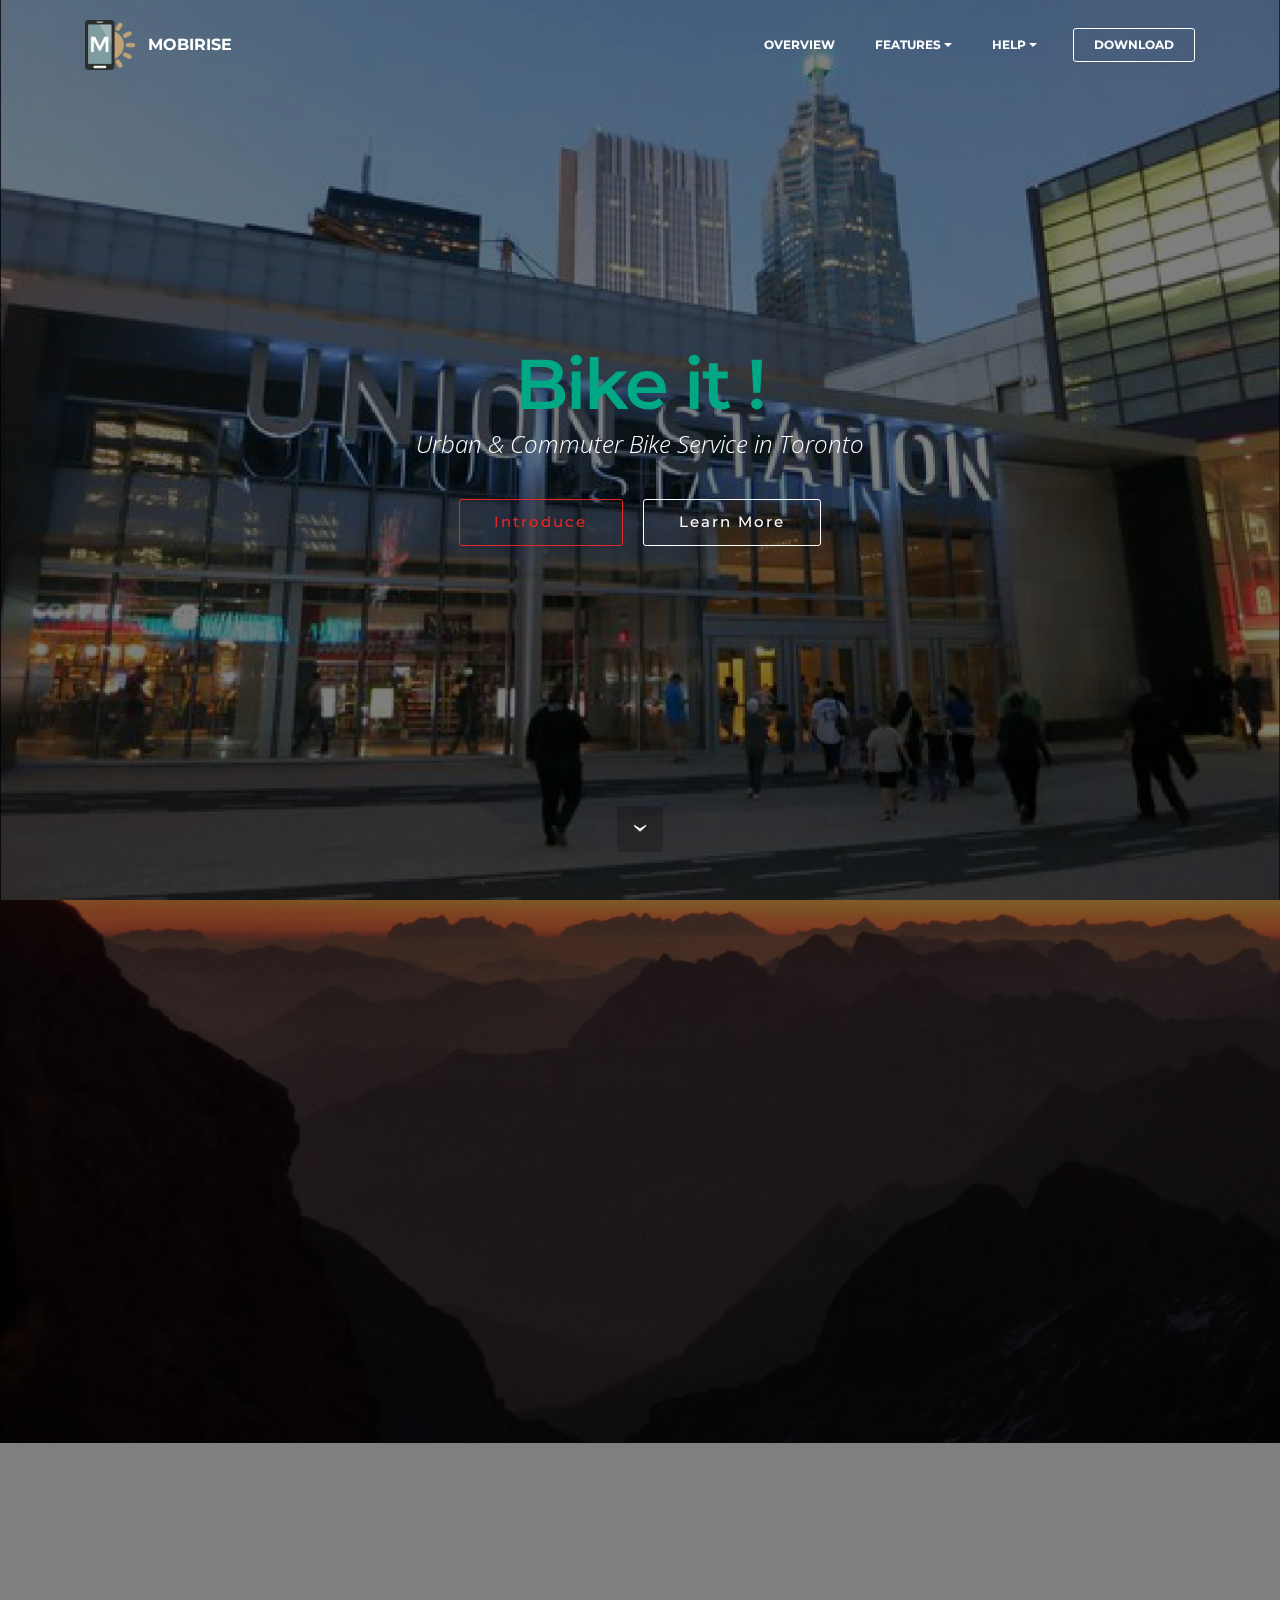
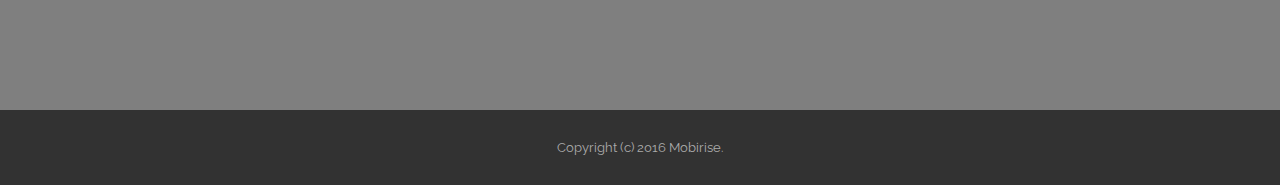
<file: index.html>
<!DOCTYPE html>
<html>
<head>
  <!-- Site made with Mobirise Website Builder v3.12.1, https://mobirise.com -->
  <meta charset="UTF-8">
  <meta http-equiv="X-UA-Compatible" content="IE=edge">
  <meta name="generator" content="Mobirise v3.12.1, mobirise.com">
  <meta name="viewport" content="width=device-width, initial-scale=1">
  <link rel="shortcut icon" href="assets/images/logo.png" type="image/x-icon">
  <meta name="description" content="">
  
  <link rel="stylesheet" href="https://fonts.googleapis.com/css?family=Lora:400,700,400italic,700italic&amp;subset=latin">
  <link rel="stylesheet" href="https://fonts.googleapis.com/css?family=Montserrat:400,700">
  <link rel="stylesheet" href="https://fonts.googleapis.com/css?family=Raleway:100,100i,200,200i,300,300i,400,400i,500,500i,600,600i,700,700i,800,800i,900,900i">
  <link rel="stylesheet" href="assets/bootstrap-material-design-font/css/material.css">
  <link rel="stylesheet" href="assets/tether/tether.min.css">
  <link rel="stylesheet" href="assets/bootstrap/css/bootstrap.min.css">
  <link rel="stylesheet" href="assets/dropdown/css/style.css">
  <link rel="stylesheet" href="assets/animate.css/animate.min.css">
  <link rel="stylesheet" href="assets/theme/css/style.css">
  <link rel="stylesheet" href="assets/mobirise/css/mbr-additional.css" type="text/css">
  
  
  
</head>
<body>
<section id="menu-0">

    <nav class="navbar navbar-dropdown bg-color transparent navbar-fixed-top">
        <div class="container">

            <div class="mbr-table">
                <div class="mbr-table-cell">

                    <div class="navbar-brand">
                        <a href="https://mobirise.com" class="navbar-logo"><img src="assets/images/logo.png" alt="Mobirise"></a>
                        <a class="navbar-caption" href="https://mobirise.com">MOBIRISE</a>
                    </div>

                </div>
                <div class="mbr-table-cell">

                    <button class="navbar-toggler pull-xs-right hidden-md-up" type="button" data-toggle="collapse" data-target="#exCollapsingNavbar">
                        <div class="hamburger-icon"></div>
                    </button>

                    <ul class="nav-dropdown collapse pull-xs-right nav navbar-nav navbar-toggleable-sm" id="exCollapsingNavbar"><li class="nav-item"><a class="nav-link link" href="https://mobirise.com/">OVERVIEW</a></li><li class="nav-item dropdown"><a class="nav-link link dropdown-toggle" data-toggle="dropdown-submenu" href="https://mobirise.com/" aria-expanded="false">FEATURES</a><div class="dropdown-menu"><a class="dropdown-item" href="https://mobirise.com/">Based on Bootstrap</a><a class="dropdown-item" href="https://mobirise.com/">Mobile friendly</a><div class="dropdown"><a class="dropdown-item dropdown-toggle" data-toggle="dropdown-submenu" href="https://mobirise.com/">Trendy blocks</a><div class="dropdown-menu dropdown-submenu"><a class="dropdown-item" href="https://mobirise.com/">Image/content slider</a><a class="dropdown-item" href="https://mobirise.com/">Contact forms</a><a class="dropdown-item" href="https://mobirise.com/">Image gallery</a><a class="dropdown-item" href="https://mobirise.com/">Mobile menu</a><a class="dropdown-item" href="https://mobirise.com/">Google maps</a><a class="dropdown-item" href="https://mobirise.com/">Social buttons</a><a class="dropdown-item" href="https://mobirise.com/">Google fonts</a><a class="dropdown-item" href="https://mobirise.com/">Video background</a></div></div><a class="dropdown-item" href="https://mobirise.com/">Host anywhere</a></div></li><li class="nav-item dropdown"><a class="nav-link link dropdown-toggle" data-toggle="dropdown-submenu" href="https://mobirise.com/" aria-expanded="false">HELP</a><div class="dropdown-menu"><a class="dropdown-item" href="http://forums.mobirise.com/">Forum</a><a class="dropdown-item" href="https://mobirise.com/">Tutorials</a><a class="dropdown-item" href="https://mobirise.com/">Contact us</a></div></li><li class="nav-item nav-btn"><a class="nav-link btn btn-white btn-white-outline" href="https://mobirise.com/">DOWNLOAD</a></li></ul>
                    <button hidden="" class="navbar-toggler navbar-close" type="button" data-toggle="collapse" data-target="#exCollapsingNavbar">
                        <div class="close-icon"></div>
                    </button>

                </div>
            </div>

        </div>
    </nav>

</section>

<section class="engine"><a rel="external" href="https://mobirise.com">Website Builder</a></section><section class="mbr-section mbr-section-hero mbr-section-full mbr-parallax-background mbr-section-with-arrow" id="header1-1" style="background-image: url(assets/images/union-station3-2000x1501.jpg);">

    <div class="mbr-overlay" style="opacity: 0.5; background-color: rgb(0, 0, 0);"></div>

    <div class="mbr-table-cell">

        <div class="container">
            <div class="row">
                <div class="mbr-section col-md-10 col-md-offset-1 text-xs-center">

                    <h1 class="mbr-section-title display-1">Bike it !</h1>
                    <p class="mbr-section-lead lead">Urban &amp; Commuter Bike Service in Toronto</p>
                    <div class="mbr-section-btn">   <a class="btn btn-lg btn-danger-outline btn-danger" href="page1.html">Introduce</a> <a class="btn btn-lg btn-white-outline btn-white" href="https://vimeo.com/213552242">Learn More</a> </div>
                </div>
            </div>
        </div>
    </div>

    <div class="mbr-arrow mbr-arrow-floating" aria-hidden="true"><a href="#footer1-2"><i class="mbr-arrow-icon"></i></a></div>

</section>

<section class="mbr-section mbr-parallax-background" id="msg-box7-0" style="background-image: url(assets/images/mountains.jpg); padding-top: 240px; padding-bottom: 240px;">

    <div class="mbr-overlay" style="opacity: 0.5; background-color: rgb(0, 0, 0);">
    </div>
    <div class="container">
        <div class="row">
            <div class="mbr-table-md-up">

              

              <div class="mbr-table-cell col-md-5 text-xs-center text-md-right content-size">
                  <h3 class="mbr-section-title display-2">What Is Bike It !</h3>
                  <div class="lead">

                    <p>Our urban and commuter bikes are built for the daily routine and city scene. They make it easier to haul, easier to commute and easier to look great while doing it. They're the best way to soak up the sights, sounds and vibe of the city.</p>

                  </div>

                  <div><a class="btn btn-danger" href="page3.html">MORE</a></div>
              </div>


              


              <div class="mbr-table-cell mbr-left-padding-md-up mbr-valign-top col-md-7 image-size" style="width: 50%;">
                  <div class="mbr-figure"><img src="assets/images/main-page-1400x924.jpg"></div>
              </div>

            </div>
        </div>
    </div>

</section>

<footer class="mbr-small-footer mbr-section mbr-section-nopadding" id="footer1-2" style="background-color: rgb(50, 50, 50); padding-top: 1.75rem; padding-bottom: 1.75rem;">
    
    <div class="container">
        <p class="text-xs-center">Copyright (c) 2016 Mobirise.</p>
    </div>
</footer>


  <script src="assets/web/assets/jquery/jquery.min.js"></script>
  <script src="assets/tether/tether.min.js"></script>
  <script src="assets/bootstrap/js/bootstrap.min.js"></script>
  <script src="assets/smooth-scroll/smooth-scroll.js"></script>
  <script src="assets/dropdown/js/script.min.js"></script>
  <script src="assets/touch-swipe/jquery.touch-swipe.min.js"></script>
  <script src="assets/viewport-checker/jquery.viewportchecker.js"></script>
  <script src="assets/jarallax/jarallax.js"></script>
  <script src="assets/theme/js/script.js"></script>
  
  
  <input name="animation" type="hidden">
  </body>
</html>
</file>
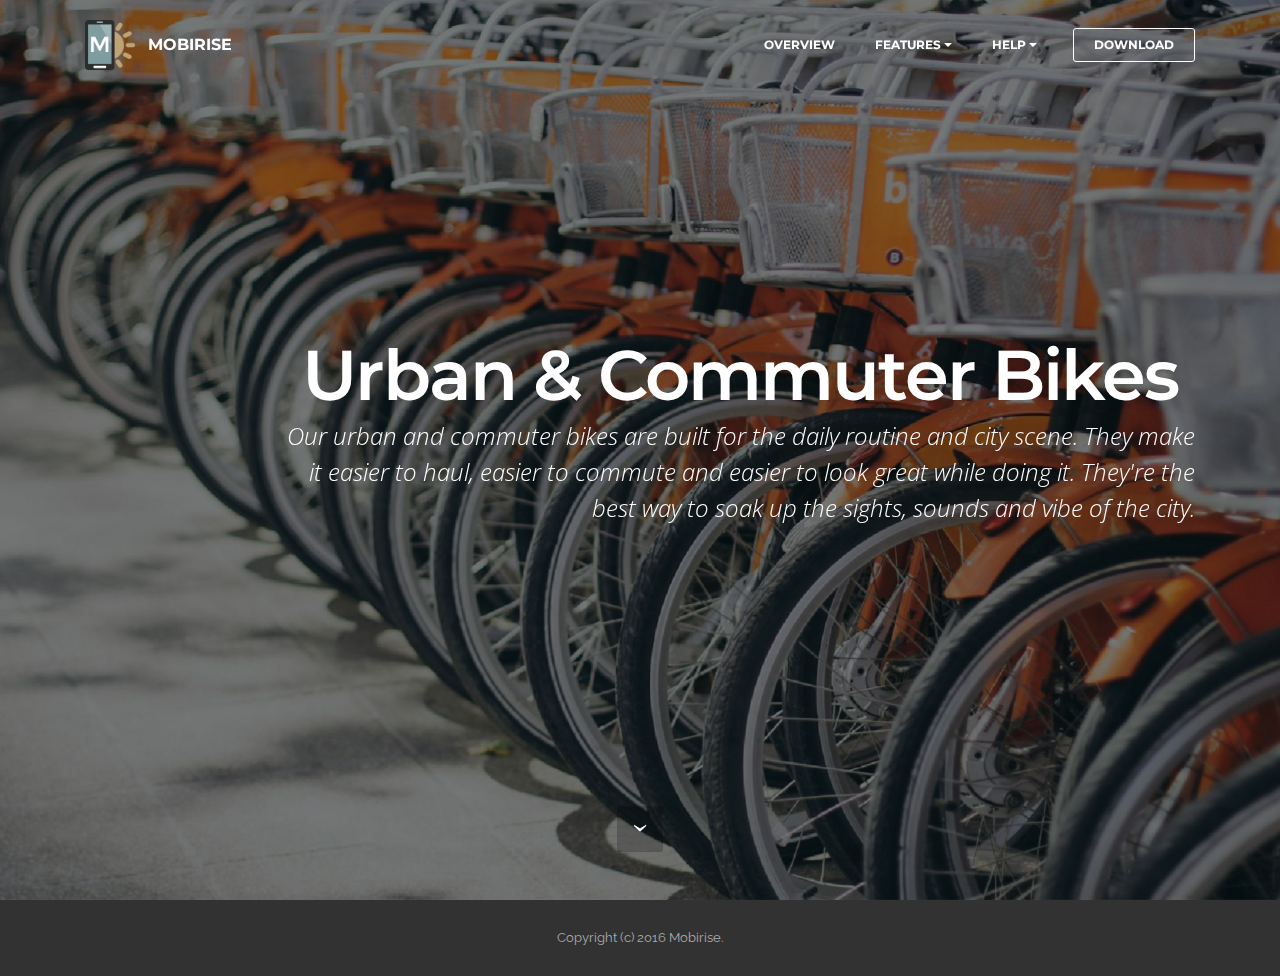
<file: page1.html>
<!DOCTYPE html>
<html>
<head>
  <!-- Site made with Mobirise Website Builder v3.12.1, https://mobirise.com -->
  <meta charset="UTF-8">
  <meta http-equiv="X-UA-Compatible" content="IE=edge">
  <meta name="generator" content="Mobirise v3.12.1, mobirise.com">
  <meta name="viewport" content="width=device-width, initial-scale=1">
  <link rel="shortcut icon" href="assets/images/logo.png" type="image/x-icon">
  <meta name="description" content="Web Site Builder Description">
  <title>Web Site Builder Title</title>
  <link rel="stylesheet" href="https://fonts.googleapis.com/css?family=Lora:400,700,400italic,700italic&amp;subset=latin">
  <link rel="stylesheet" href="https://fonts.googleapis.com/css?family=Montserrat:400,700">
  <link rel="stylesheet" href="https://fonts.googleapis.com/css?family=Raleway:100,100i,200,200i,300,300i,400,400i,500,500i,600,600i,700,700i,800,800i,900,900i">
  <link rel="stylesheet" href="assets/bootstrap-material-design-font/css/material.css">
  <link rel="stylesheet" href="assets/tether/tether.min.css">
  <link rel="stylesheet" href="assets/bootstrap/css/bootstrap.min.css">
  <link rel="stylesheet" href="assets/dropdown/css/style.css">
  <link rel="stylesheet" href="assets/animate.css/animate.min.css">
  <link rel="stylesheet" href="assets/theme/css/style.css">
  <link rel="stylesheet" href="assets/mobirise/css/mbr-additional.css" type="text/css">
  
  
  
</head>
<body>
<section id="menu-1">

    <nav class="navbar navbar-dropdown bg-color transparent navbar-fixed-top">
        <div class="container">

            <div class="mbr-table">
                <div class="mbr-table-cell">

                    <div class="navbar-brand">
                        <a href="https://mobirise.com" class="navbar-logo"><img src="assets/images/logo.png" alt="Mobirise"></a>
                        <a class="navbar-caption" href="https://mobirise.com">MOBIRISE</a>
                    </div>

                </div>
                <div class="mbr-table-cell">

                    <button class="navbar-toggler pull-xs-right hidden-md-up" type="button" data-toggle="collapse" data-target="#exCollapsingNavbar">
                        <div class="hamburger-icon"></div>
                    </button>

                    <ul class="nav-dropdown collapse pull-xs-right nav navbar-nav navbar-toggleable-sm" id="exCollapsingNavbar"><li class="nav-item"><a class="nav-link link" href="https://mobirise.com/">OVERVIEW</a></li><li class="nav-item dropdown"><a class="nav-link link dropdown-toggle" data-toggle="dropdown-submenu" href="https://mobirise.com/" aria-expanded="false">FEATURES</a><div class="dropdown-menu"><a class="dropdown-item" href="https://mobirise.com/">Based on Bootstrap</a><a class="dropdown-item" href="https://mobirise.com/">Mobile friendly</a><div class="dropdown"><a class="dropdown-item dropdown-toggle" data-toggle="dropdown-submenu" href="https://mobirise.com/">Trendy blocks</a><div class="dropdown-menu dropdown-submenu"><a class="dropdown-item" href="https://mobirise.com/">Image/content slider</a><a class="dropdown-item" href="https://mobirise.com/">Contact forms</a><a class="dropdown-item" href="https://mobirise.com/">Image gallery</a><a class="dropdown-item" href="https://mobirise.com/">Mobile menu</a><a class="dropdown-item" href="https://mobirise.com/">Google maps</a><a class="dropdown-item" href="https://mobirise.com/">Social buttons</a><a class="dropdown-item" href="https://mobirise.com/">Google fonts</a><a class="dropdown-item" href="https://mobirise.com/">Video background</a></div></div><a class="dropdown-item" href="https://mobirise.com/">Host anywhere</a></div></li><li class="nav-item dropdown"><a class="nav-link link dropdown-toggle" data-toggle="dropdown-submenu" href="https://mobirise.com/" aria-expanded="false">HELP</a><div class="dropdown-menu"><a class="dropdown-item" href="http://forums.mobirise.com/">Forum</a><a class="dropdown-item" href="https://mobirise.com/">Tutorials</a><a class="dropdown-item" href="https://mobirise.com/">Contact us</a></div></li><li class="nav-item nav-btn"><a class="nav-link btn btn-white btn-white-outline" href="https://mobirise.com/">DOWNLOAD</a></li></ul>
                    <button hidden="" class="navbar-toggler navbar-close" type="button" data-toggle="collapse" data-target="#exCollapsingNavbar">
                        <div class="close-icon"></div>
                    </button>

                </div>
            </div>

        </div>
    </nav>

</section>

<section class="engine"><a rel="external" href="https://mobirise.com">Site Generator</a></section><section class="mbr-section mbr-section-hero mbr-section-full mbr-parallax-background mbr-section-with-arrow mbr-after-navbar" id="header4-7" style="background-image: url(assets/images/mbr-2-2000x1333.jpg);">

    <div class="mbr-overlay" style="opacity: 0.5; background-color: rgb(0, 0, 0);"></div>

    <div class="mbr-table-cell">

        <div class="container">
            <div class="row">
                <div class="mbr-section col-md-10 col-md-offset-2 text-xs-right">

                    <h1 class="mbr-section-title display-1">Urban &amp;&nbsp;<span style="font-size: 4.39rem; line-height: 1.1;">Commuter Bikes&nbsp;</span></h1>
                    <p class="mbr-section-lead lead">Our urban and commuter bikes are built for the daily routine and city scene. They make it easier to haul, easier to commute and easier to look great while doing it. They're the best way to soak up the sights, sounds and vibe of the city.</p>
                    
                </div>
            </div>
        </div>
    </div>

    <div class="mbr-arrow mbr-arrow-floating" aria-hidden="true"><a href="#next"><i class="mbr-arrow-icon"></i></a></div>

</section>

<footer class="mbr-small-footer mbr-section mbr-section-nopadding" id="footer1-2" style="background-color: rgb(50, 50, 50); padding-top: 1.75rem; padding-bottom: 1.75rem;">
    
    <div class="container">
        <p class="text-xs-center">Copyright (c) 2016 Mobirise.</p>
    </div>
</footer>


  <script src="assets/web/assets/jquery/jquery.min.js"></script>
  <script src="assets/tether/tether.min.js"></script>
  <script src="assets/bootstrap/js/bootstrap.min.js"></script>
  <script src="assets/smooth-scroll/smooth-scroll.js"></script>
  <script src="assets/dropdown/js/script.min.js"></script>
  <script src="assets/touch-swipe/jquery.touch-swipe.min.js"></script>
  <script src="assets/viewport-checker/jquery.viewportchecker.js"></script>
  <script src="assets/jarallax/jarallax.js"></script>
  <script src="assets/theme/js/script.js"></script>
  
  
  <input name="animation" type="hidden">
  </body>
</html>
</file>
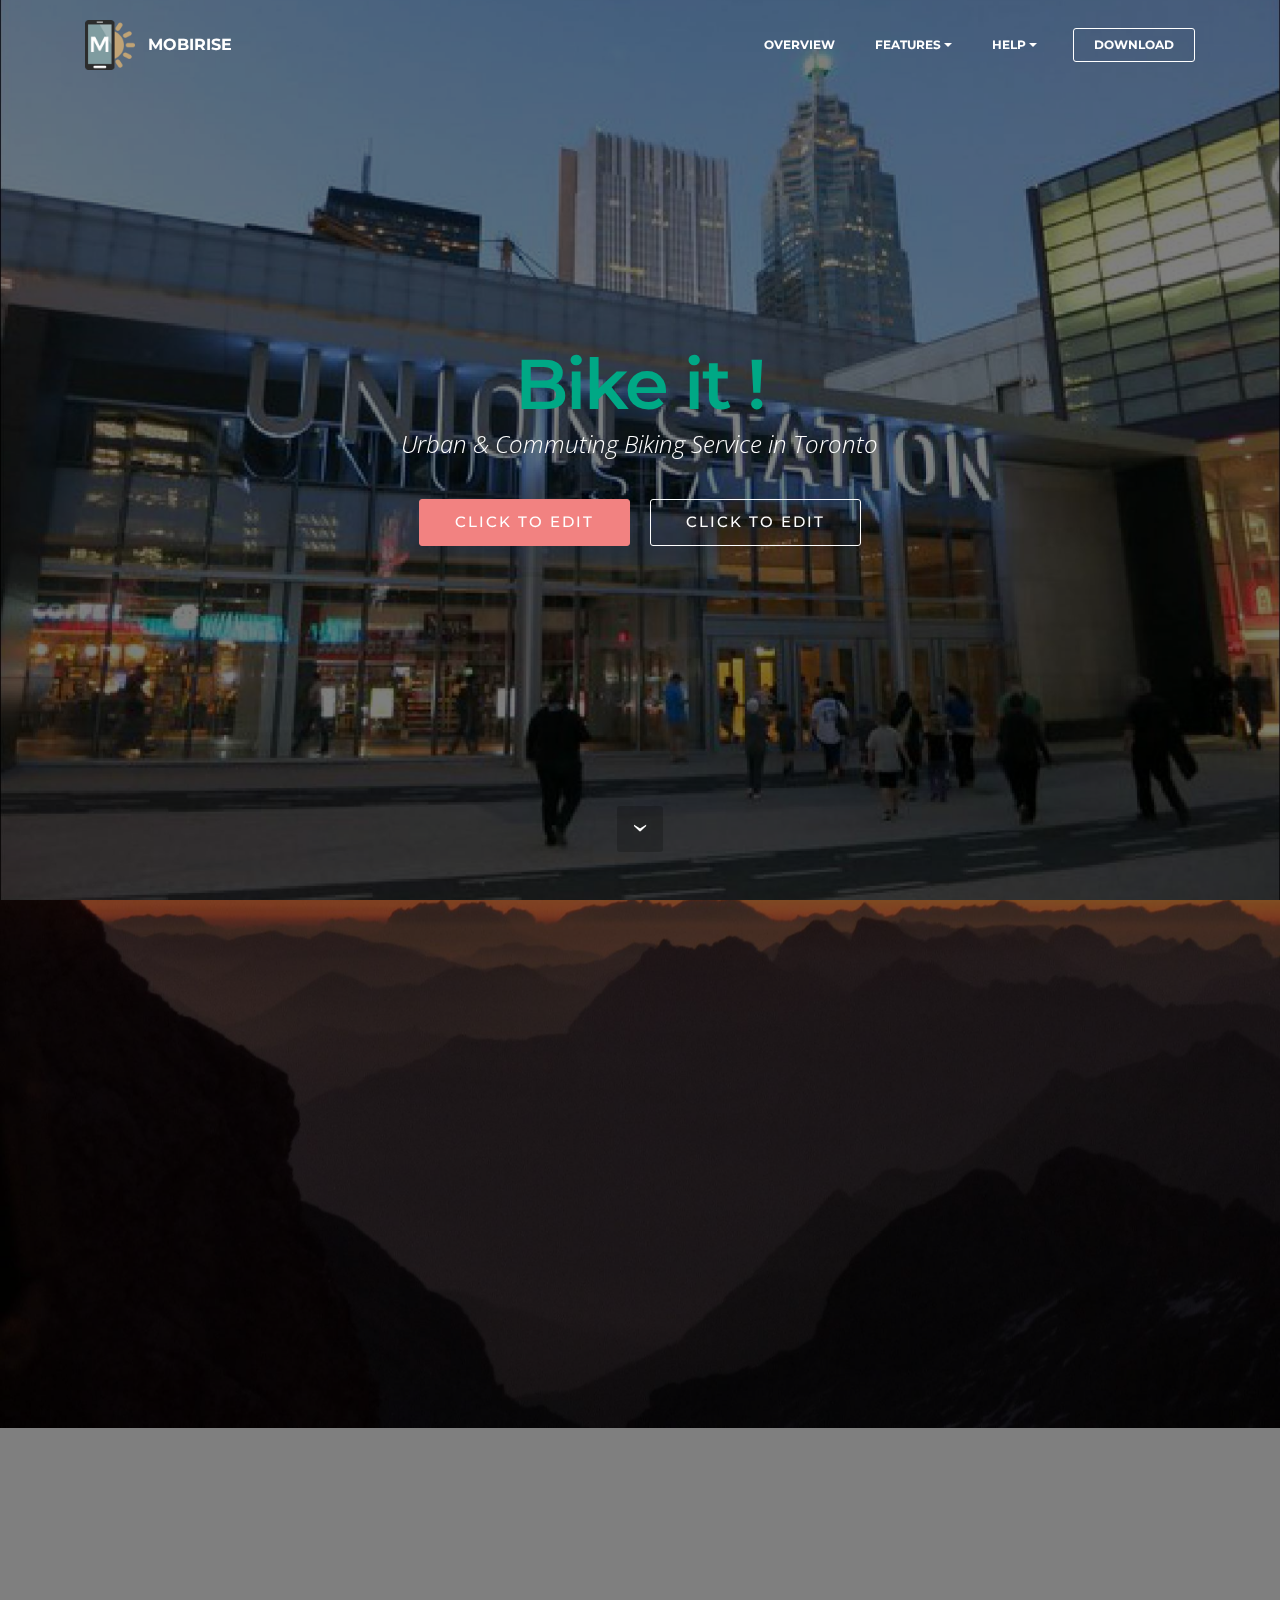
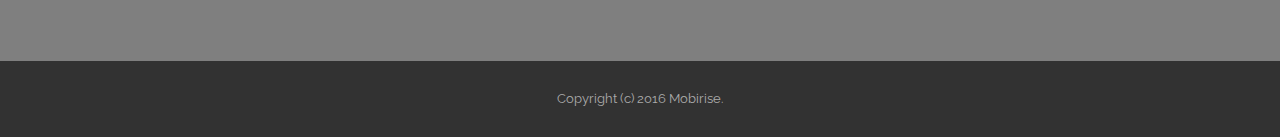
<file: page2.html>
<!DOCTYPE html>
<html>
<head>
  <!-- Site made with Mobirise Website Builder v3.12.1, https://mobirise.com -->
  <meta charset="UTF-8">
  <meta http-equiv="X-UA-Compatible" content="IE=edge">
  <meta name="generator" content="Mobirise v3.12.1, mobirise.com">
  <meta name="viewport" content="width=device-width, initial-scale=1">
  <link rel="shortcut icon" href="assets/images/logo.png" type="image/x-icon">
  <meta name="description" content="">
  
  <link rel="stylesheet" href="https://fonts.googleapis.com/css?family=Lora:400,700,400italic,700italic&amp;subset=latin">
  <link rel="stylesheet" href="https://fonts.googleapis.com/css?family=Montserrat:400,700">
  <link rel="stylesheet" href="https://fonts.googleapis.com/css?family=Raleway:100,100i,200,200i,300,300i,400,400i,500,500i,600,600i,700,700i,800,800i,900,900i">
  <link rel="stylesheet" href="assets/bootstrap-material-design-font/css/material.css">
  <link rel="stylesheet" href="assets/tether/tether.min.css">
  <link rel="stylesheet" href="assets/bootstrap/css/bootstrap.min.css">
  <link rel="stylesheet" href="assets/dropdown/css/style.css">
  <link rel="stylesheet" href="assets/animate.css/animate.min.css">
  <link rel="stylesheet" href="assets/theme/css/style.css">
  <link rel="stylesheet" href="assets/mobirise/css/mbr-additional.css" type="text/css">
  
  
  
</head>
<body>
<section id="menu-3">

    <nav class="navbar navbar-dropdown bg-color transparent navbar-fixed-top">
        <div class="container">

            <div class="mbr-table">
                <div class="mbr-table-cell">

                    <div class="navbar-brand">
                        <a href="https://mobirise.com" class="navbar-logo"><img src="assets/images/logo.png" alt="Mobirise"></a>
                        <a class="navbar-caption" href="https://mobirise.com">MOBIRISE</a>
                    </div>

                </div>
                <div class="mbr-table-cell">

                    <button class="navbar-toggler pull-xs-right hidden-md-up" type="button" data-toggle="collapse" data-target="#exCollapsingNavbar">
                        <div class="hamburger-icon"></div>
                    </button>

                    <ul class="nav-dropdown collapse pull-xs-right nav navbar-nav navbar-toggleable-sm" id="exCollapsingNavbar"><li class="nav-item"><a class="nav-link link" href="https://mobirise.com/">OVERVIEW</a></li><li class="nav-item dropdown"><a class="nav-link link dropdown-toggle" data-toggle="dropdown-submenu" href="https://mobirise.com/" aria-expanded="false">FEATURES</a><div class="dropdown-menu"><a class="dropdown-item" href="https://mobirise.com/">Based on Bootstrap</a><a class="dropdown-item" href="https://mobirise.com/">Mobile friendly</a><div class="dropdown"><a class="dropdown-item dropdown-toggle" data-toggle="dropdown-submenu" href="https://mobirise.com/">Trendy blocks</a><div class="dropdown-menu dropdown-submenu"><a class="dropdown-item" href="https://mobirise.com/">Image/content slider</a><a class="dropdown-item" href="https://mobirise.com/">Contact forms</a><a class="dropdown-item" href="https://mobirise.com/">Image gallery</a><a class="dropdown-item" href="https://mobirise.com/">Mobile menu</a><a class="dropdown-item" href="https://mobirise.com/">Google maps</a><a class="dropdown-item" href="https://mobirise.com/">Social buttons</a><a class="dropdown-item" href="https://mobirise.com/">Google fonts</a><a class="dropdown-item" href="https://mobirise.com/">Video background</a></div></div><a class="dropdown-item" href="https://mobirise.com/">Host anywhere</a></div></li><li class="nav-item dropdown"><a class="nav-link link dropdown-toggle" data-toggle="dropdown-submenu" href="https://mobirise.com/" aria-expanded="false">HELP</a><div class="dropdown-menu"><a class="dropdown-item" href="http://forums.mobirise.com/">Forum</a><a class="dropdown-item" href="https://mobirise.com/">Tutorials</a><a class="dropdown-item" href="https://mobirise.com/">Contact us</a></div></li><li class="nav-item nav-btn"><a class="nav-link btn btn-white btn-white-outline" href="https://mobirise.com/">DOWNLOAD</a></li></ul>
                    <button hidden="" class="navbar-toggler navbar-close" type="button" data-toggle="collapse" data-target="#exCollapsingNavbar">
                        <div class="close-icon"></div>
                    </button>

                </div>
            </div>

        </div>
    </nav>

</section>

<section class="engine"><a rel="external" href="https://mobirise.com">mobirise.com</a></section><section class="mbr-section mbr-section-hero mbr-section-full mbr-parallax-background mbr-section-with-arrow mbr-after-navbar" id="header1-4" style="background-image: url(assets/images/union-station3-2000x1501.jpg);">

    <div class="mbr-overlay" style="opacity: 0.5; background-color: rgb(0, 0, 0);"></div>

    <div class="mbr-table-cell">

        <div class="container">
            <div class="row">
                <div class="mbr-section col-md-10 col-md-offset-1 text-xs-center">

                    <h1 class="mbr-section-title display-1">Bike it !</h1>
                    <p class="mbr-section-lead lead">Urban &amp; Commuting Biking Service in Toronto</p>
                    <div class="mbr-section-btn"><a class="btn btn-lg btn-danger" href="https://mobirise.com">CLICK TO EDIT</a> <a class="btn btn-lg btn-white-outline btn-white" href="https://mobirise.com">CLICK TO EDIT</a> </div>
                </div>
            </div>
        </div>
    </div>

    <div class="mbr-arrow mbr-arrow-floating" aria-hidden="true"><a href="#footer1-5"><i class="mbr-arrow-icon"></i></a></div>

</section>

<section class="mbr-section mbr-parallax-background" id="msg-box7-6" style="background-image: url(assets/images/mountains.jpg); padding-top: 240px; padding-bottom: 240px;">

    <div class="mbr-overlay" style="opacity: 0.5; background-color: rgb(0, 0, 0);">
    </div>
    <div class="container">
        <div class="row">
            <div class="mbr-table-md-up">

              

              <div class="mbr-table-cell col-md-5 text-xs-center text-md-right content-size">
                  <h3 class="mbr-section-title display-2">FULL WIDTH INTRO</h3>
                  <div class="lead">

                    <p>FExperiencing MEC’s bike promotion service around the Toronto Union Station, would potentially evoke the bike users to ride the urban &amp; commuter bikes again and maybe even lead to them purchasing a bike or cycling equipment.</p>

                  </div>

                  <div><a class="btn btn-warning" href="https://mobirise.com">MORE</a></div>
              </div>


              


              <div class="mbr-table-cell mbr-left-padding-md-up mbr-valign-top col-md-7 image-size" style="width: 50%;">
                  <div class="mbr-figure"><iframe class="mbr-embedded-video" src="https://www.youtube.com/embed/Tq7p44IA-1U?rel=0&amp;amp;showinfo=0&amp;autoplay=0&amp;loop=0" width="1280" height="720" frameborder="0" allowfullscreen></iframe></div>
              </div>

            </div>
        </div>
    </div>

</section>

<footer class="mbr-small-footer mbr-section mbr-section-nopadding" id="footer1-5" style="background-color: rgb(50, 50, 50); padding-top: 1.75rem; padding-bottom: 1.75rem;">
    
    <div class="container">
        <p class="text-xs-center">Copyright (c) 2016 Mobirise.</p>
    </div>
</footer>


  <script src="assets/web/assets/jquery/jquery.min.js"></script>
  <script src="assets/tether/tether.min.js"></script>
  <script src="assets/bootstrap/js/bootstrap.min.js"></script>
  <script src="assets/smooth-scroll/smooth-scroll.js"></script>
  <script src="assets/dropdown/js/script.min.js"></script>
  <script src="assets/touch-swipe/jquery.touch-swipe.min.js"></script>
  <script src="assets/viewport-checker/jquery.viewportchecker.js"></script>
  <script src="assets/jarallax/jarallax.js"></script>
  <script src="assets/theme/js/script.js"></script>
  
  
  <input name="animation" type="hidden">
  </body>
</html>
</file>
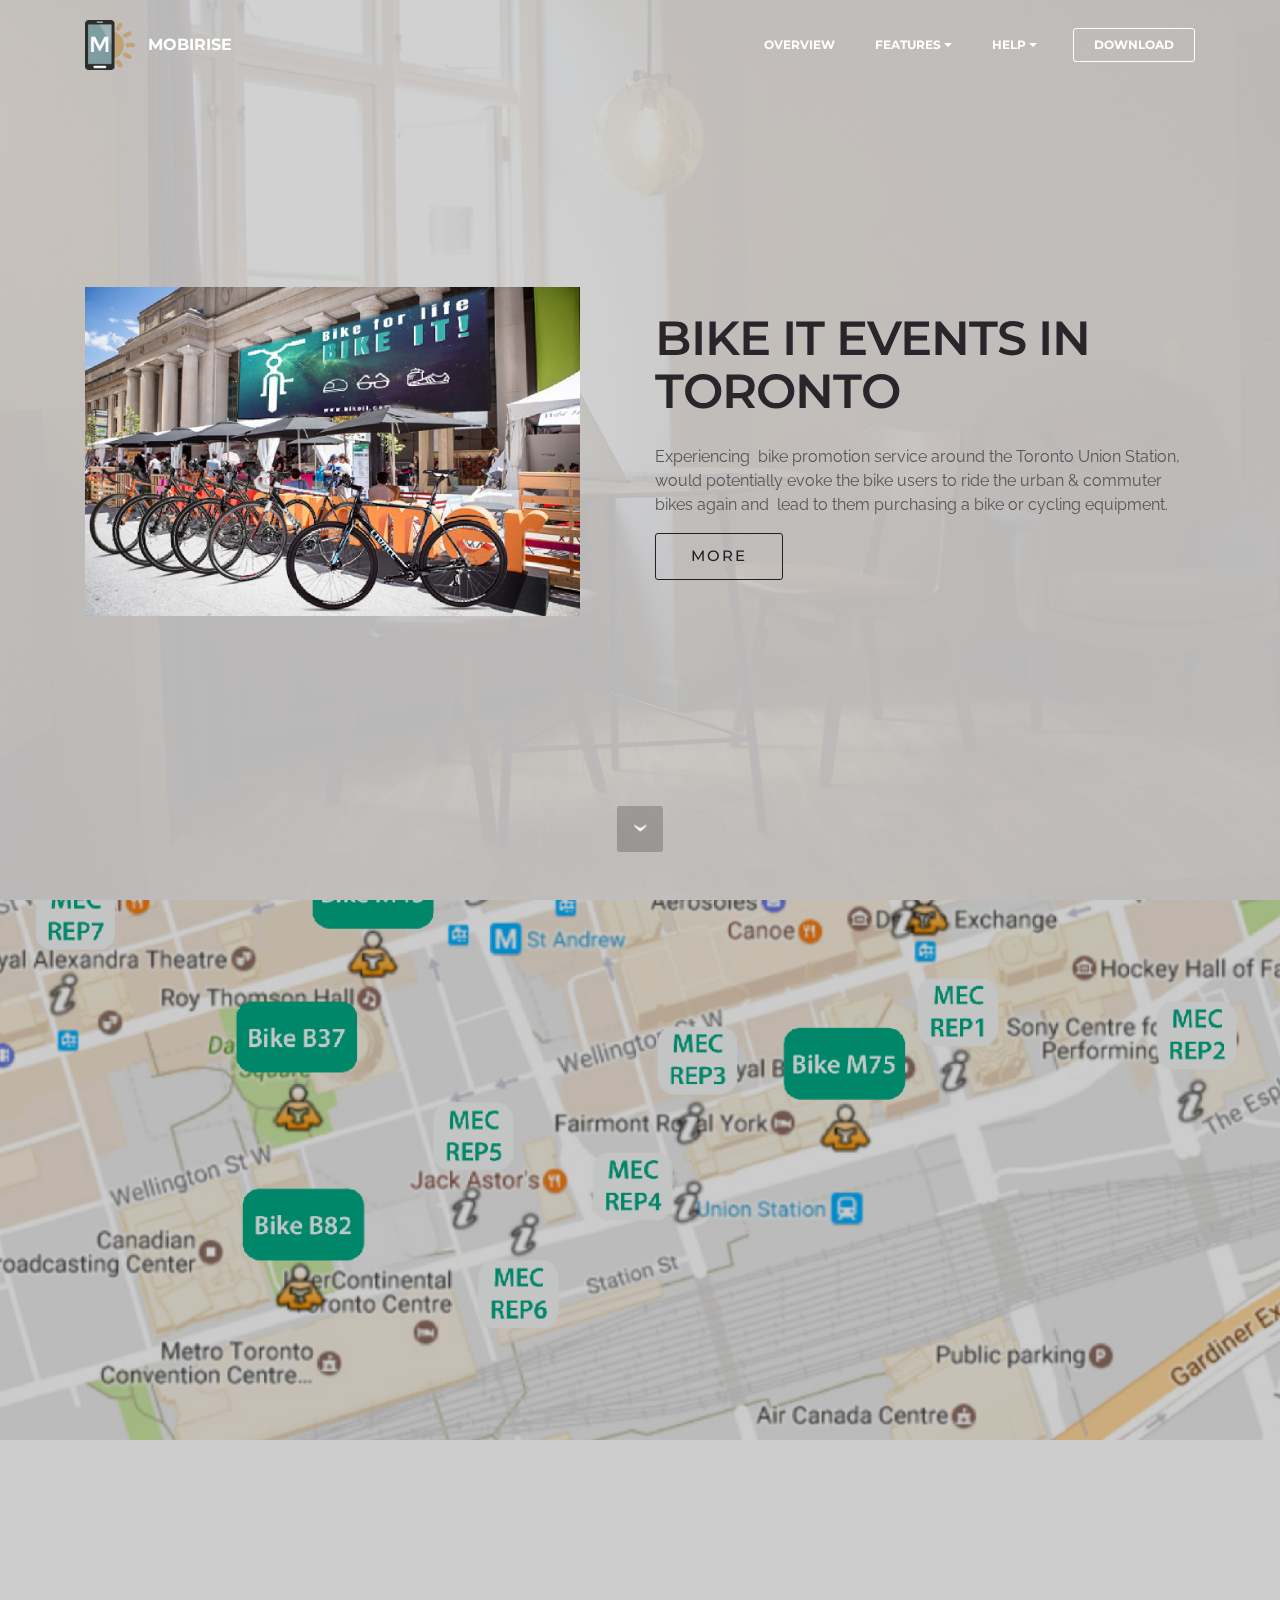
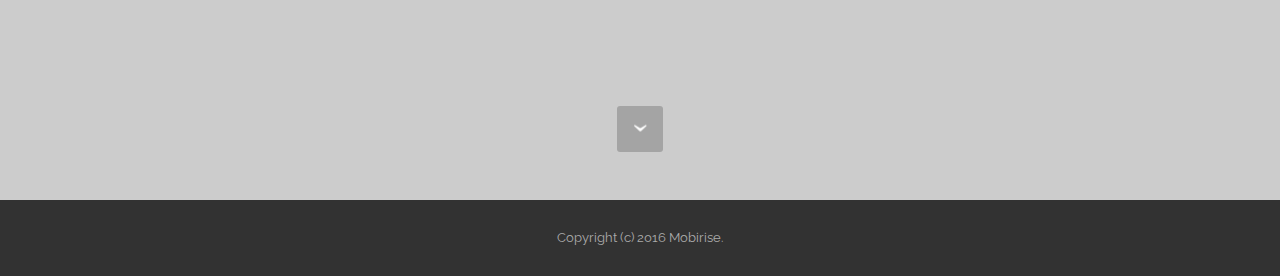
<file: page3.html>
<!DOCTYPE html>
<html>
<head>
  <!-- Site made with Mobirise Website Builder v3.12.1, https://mobirise.com -->
  <meta charset="UTF-8">
  <meta http-equiv="X-UA-Compatible" content="IE=edge">
  <meta name="generator" content="Mobirise v3.12.1, mobirise.com">
  <meta name="viewport" content="width=device-width, initial-scale=1">
  <link rel="shortcut icon" href="assets/images/logo.png" type="image/x-icon">
  <meta name="description" content="Web Page Generator Description">
  <title>Web Page Generator Title</title>
  <link rel="stylesheet" href="https://fonts.googleapis.com/css?family=Lora:400,700,400italic,700italic&amp;subset=latin">
  <link rel="stylesheet" href="https://fonts.googleapis.com/css?family=Montserrat:400,700">
  <link rel="stylesheet" href="https://fonts.googleapis.com/css?family=Raleway:100,100i,200,200i,300,300i,400,400i,500,500i,600,600i,700,700i,800,800i,900,900i">
  <link rel="stylesheet" href="assets/bootstrap-material-design-font/css/material.css">
  <link rel="stylesheet" href="assets/tether/tether.min.css">
  <link rel="stylesheet" href="assets/bootstrap/css/bootstrap.min.css">
  <link rel="stylesheet" href="assets/dropdown/css/style.css">
  <link rel="stylesheet" href="assets/animate.css/animate.min.css">
  <link rel="stylesheet" href="assets/theme/css/style.css">
  <link rel="stylesheet" href="assets/mobirise/css/mbr-additional.css" type="text/css">
  
  
  
</head>
<body>
<section id="menu-8">

    <nav class="navbar navbar-dropdown bg-color transparent navbar-fixed-top">
        <div class="container">

            <div class="mbr-table">
                <div class="mbr-table-cell">

                    <div class="navbar-brand">
                        <a href="https://mobirise.com" class="navbar-logo"><img src="assets/images/logo.png" alt="Mobirise"></a>
                        <a class="navbar-caption" href="https://mobirise.com">MOBIRISE</a>
                    </div>

                </div>
                <div class="mbr-table-cell">

                    <button class="navbar-toggler pull-xs-right hidden-md-up" type="button" data-toggle="collapse" data-target="#exCollapsingNavbar">
                        <div class="hamburger-icon"></div>
                    </button>

                    <ul class="nav-dropdown collapse pull-xs-right nav navbar-nav navbar-toggleable-sm" id="exCollapsingNavbar"><li class="nav-item"><a class="nav-link link" href="https://mobirise.com/">OVERVIEW</a></li><li class="nav-item dropdown"><a class="nav-link link dropdown-toggle" data-toggle="dropdown-submenu" href="https://mobirise.com/" aria-expanded="false">FEATURES</a><div class="dropdown-menu"><a class="dropdown-item" href="https://mobirise.com/">Based on Bootstrap</a><a class="dropdown-item" href="https://mobirise.com/">Mobile friendly</a><div class="dropdown"><a class="dropdown-item dropdown-toggle" data-toggle="dropdown-submenu" href="https://mobirise.com/">Trendy blocks</a><div class="dropdown-menu dropdown-submenu"><a class="dropdown-item" href="https://mobirise.com/">Image/content slider</a><a class="dropdown-item" href="https://mobirise.com/">Contact forms</a><a class="dropdown-item" href="https://mobirise.com/">Image gallery</a><a class="dropdown-item" href="https://mobirise.com/">Mobile menu</a><a class="dropdown-item" href="https://mobirise.com/">Google maps</a><a class="dropdown-item" href="https://mobirise.com/">Social buttons</a><a class="dropdown-item" href="https://mobirise.com/">Google fonts</a><a class="dropdown-item" href="https://mobirise.com/">Video background</a></div></div><a class="dropdown-item" href="https://mobirise.com/">Host anywhere</a></div></li><li class="nav-item dropdown"><a class="nav-link link dropdown-toggle" data-toggle="dropdown-submenu" href="https://mobirise.com/" aria-expanded="false">HELP</a><div class="dropdown-menu"><a class="dropdown-item" href="http://forums.mobirise.com/">Forum</a><a class="dropdown-item" href="https://mobirise.com/">Tutorials</a><a class="dropdown-item" href="https://mobirise.com/">Contact us</a></div></li><li class="nav-item nav-btn"><a class="nav-link btn btn-white btn-white-outline" href="https://mobirise.com/">DOWNLOAD</a></li></ul>
                    <button hidden="" class="navbar-toggler navbar-close" type="button" data-toggle="collapse" data-target="#exCollapsingNavbar">
                        <div class="close-icon"></div>
                    </button>

                </div>
            </div>

        </div>
    </nav>

</section>

<section class="engine"><a rel="external" href="https://mobirise.com">Site Maker</a></section><section class="mbr-section mbr-section-hero mbr-section-full header2 mbr-parallax-background mbr-after-navbar" id="header6-e" style="background-image: url(assets/images/room-laptop.jpg);">

    <div class="mbr-overlay" style="opacity: 0.9; background-color: rgb(204, 204, 204);">
    </div>

    <div class="mbr-table mbr-table-full">
        <div class="mbr-table-cell">

            <div class="container">
                <div class="mbr-section row">
                    <div class="mbr-table-md-up">
                        
                        <div class="mbr-table-cell mbr-right-padding-md-up mbr-valign-top col-md-7 image-size" style="width: 50%;">
                            <div class="mbr-figure"><img src="assets/images/bike-mock-up1-1400x932.jpg"></div>
                        </div>
                        <div class="mbr-table-cell col-md-5 text-xs-center text-md-left content-size">

                            <h3 class="mbr-section-title display-2">BIKE IT EVENTS IN TORONTO</h3>

                            <div class="mbr-section-text">
                                <p>Experiencing &nbsp;bike promotion service around the Toronto Union Station, would potentially evoke the bike users to ride the urban &amp; commuter bikes again and &nbsp;lead to them purchasing a bike or cycling equipment.<br></p>
                            </div>

                            <div class="mbr-section-btn"><a class="btn btn-lg btn-black-outline btn-black" href="https://mobirise.com">MORE</a></div>

                        </div>

                        
                        

                    </div>
                </div>
            </div>

        </div>
    </div>

    <div class="mbr-arrow mbr-arrow-floating hidden-sm-down" aria-hidden="true"><a href="#header4-f"><i class="mbr-arrow-icon"></i></a></div>

</section>

<section class="mbr-section mbr-section-hero mbr-section-full mbr-parallax-background mbr-section-with-arrow" id="header4-f" style="background-image: url(assets/images/screen-shot-2017-04-17-at-15-2000x852.png);">

    <div class="mbr-overlay" style="opacity: 0.2; background-color: rgb(0, 0, 0);"></div>

    <div class="mbr-table-cell">

        <div class="container">
            <div class="row">
                <div class="mbr-section col-md-10 col-md-offset-2 text-xs-right">

                    
                    
                    
                </div>
            </div>
        </div>
    </div>

    <div class="mbr-arrow mbr-arrow-floating" aria-hidden="true"><a href="#next"><i class="mbr-arrow-icon"></i></a></div>

</section>

<footer class="mbr-small-footer mbr-section mbr-section-nopadding" id="footer1-9" style="background-color: rgb(50, 50, 50); padding-top: 1.75rem; padding-bottom: 1.75rem;">
    
    <div class="container">
        <p class="text-xs-center">Copyright (c) 2016 Mobirise.</p>
    </div>
</footer>


  <script src="assets/web/assets/jquery/jquery.min.js"></script>
  <script src="assets/tether/tether.min.js"></script>
  <script src="assets/bootstrap/js/bootstrap.min.js"></script>
  <script src="assets/smooth-scroll/smooth-scroll.js"></script>
  <script src="assets/dropdown/js/script.min.js"></script>
  <script src="assets/touch-swipe/jquery.touch-swipe.min.js"></script>
  <script src="assets/viewport-checker/jquery.viewportchecker.js"></script>
  <script src="assets/jarallax/jarallax.js"></script>
  <script src="assets/theme/js/script.js"></script>
  
  
  <input name="animation" type="hidden">
  </body>
</html>
</file>
<file: assets/bootstrap-material-design-font/css/material.css>
@font-face {
  font-family: 'Material-Design-Icons';
  src: url('../fonts/Material-Design-Icons.eot?3ocs8m');
  src: url('../fonts/Material-Design-Icons.eot?#iefix3ocs8m') format('embedded-opentype'), url('../fonts/Material-Design-Icons.woff?3ocs8m') format('woff'), url('../fonts/Material-Design-Icons.ttf?3ocs8m') format('truetype'), url('../fonts/Material-Design-Icons.svg?3ocs8m#Material-Design-Icons') format('svg');
  font-weight: normal;
  font-style: normal;
}
[class^="mdi-"],
[class*="mdi-"] {
  speak: none;
  display: inline-block;
  font-style: normal;
  font-variant:normal;
  font-weight:normal;
  /*font-size:24px;*/
  line-height:1;
  font-family:'Material-Design-Icons' !important;
  text-rendering: auto;
  
  -webkit-font-smoothing: antialiased;
  -moz-osx-font-smoothing: grayscale;
  -webkit-transform: translate(0, 0);
      -ms-transform: translate(0, 0);
          transform: translate(0, 0);
}
[class^="mdi-"]:before,
[class*="mdi-"]:before {
  display: inline-block;
  speak: none;
  text-decoration: inherit;
}
[class^="mdi-"].pull-left,
[class*="mdi-"].pull-left {
  margin-right: .3em;
}
[class^="mdi-"].pull-right,
[class*="mdi-"].pull-right {
  margin-left: .3em;
}
[class^="mdi-"].mdi-lg:before,
[class*="mdi-"].mdi-lg:before,
[class^="mdi-"].mdi-lg:after,
[class*="mdi-"].mdi-lg:after {
  font-size: 1.33333333em;
  line-height: 0.75em;
  vertical-align: -15%;
}
[class^="mdi-"].mdi-2x:before,
[class*="mdi-"].mdi-2x:before,
[class^="mdi-"].mdi-2x:after,
[class*="mdi-"].mdi-2x:after {
  font-size: 2em;
}
[class^="mdi-"].mdi-3x:before,
[class*="mdi-"].mdi-3x:before,
[class^="mdi-"].mdi-3x:after,
[class*="mdi-"].mdi-3x:after {
  font-size: 3em;
}
[class^="mdi-"].mdi-4x:before,
[class*="mdi-"].mdi-4x:before,
[class^="mdi-"].mdi-4x:after,
[class*="mdi-"].mdi-4x:after {
  font-size: 4em;
}
[class^="mdi-"].mdi-5x:before,
[class*="mdi-"].mdi-5x:before,
[class^="mdi-"].mdi-5x:after,
[class*="mdi-"].mdi-5x:after {
  font-size: 5em;
}
[class^="mdi-device-signal-cellular-"]:after,
[class^="mdi-device-battery-"]:after,
[class^="mdi-device-battery-charging-"]:after,
[class^="mdi-device-signal-cellular-connected-no-internet-"]:after,
[class^="mdi-device-signal-wifi-"]:after,
[class^="mdi-device-signal-wifi-statusbar-not-connected"]:after,
.mdi-device-network-wifi:after {
  opacity: .3;
  position: absolute;
  left: 0;
  top: 0;
  z-index: 1;
  display: inline-block;
  speak: none;
  text-decoration: inherit;
}
[class^="mdi-device-signal-cellular-"]:after {
  content: "\e758";
}
[class^="mdi-device-battery-"]:after {
  content: "\e735";
}
[class^="mdi-device-battery-charging-"]:after {
  content: "\e733";
}
[class^="mdi-device-signal-cellular-connected-no-internet-"]:after {
  content: "\e75d";
}
[class^="mdi-device-signal-wifi-"]:after,
.mdi-device-network-wifi:after {
  content: "\e765";
}
[class^="mdi-device-signal-wifi-statusbasr-not-connected"]:after {
  content: "\e8f7";
}
.mdi-device-signal-cellular-off:after,
.mdi-device-signal-cellular-null:after,
.mdi-device-signal-cellular-no-sim:after,
.mdi-device-signal-wifi-off:after,
.mdi-device-signal-wifi-4-bar:after,
.mdi-device-signal-cellular-4-bar:after,
.mdi-device-battery-alert:after,
.mdi-device-signal-cellular-connected-no-internet-4-bar:after,
.mdi-device-battery-std:after,
.mdi-device-battery-full .mdi-device-battery-unknown:after {
  content: "";
}
.mdi-fw {
  width: 1.28571429em;
  text-align: center;
}
.mdi-ul {
  padding-left: 0;
  margin-left: 2.14285714em;
  list-style-type: none;
}
.mdi-ul > li {
  position: relative;
}
.mdi-li {
  position: absolute;
  left: -2.14285714em;
  width: 2.14285714em;
  top: 0.14285714em;
  text-align: center;
}
.mdi-li.mdi-lg {
  left: -1.85714286em;
}
.mdi-border {
  padding: .2em .25em .15em;
  border: solid 0.08em #eeeeee;
  border-radius: .1em;
}
.mdi-spin {
  -webkit-animation: mdi-spin 2s infinite linear;
  animation: mdi-spin 2s infinite linear;
  -webkit-transform-origin: 50% 50%;
  -ms-transform-origin: 50% 50%;
      transform-origin: 50% 50%;
}
.mdi-pulse {
  -webkit-animation: mdi-spin 1s steps(8) infinite;
  animation: mdi-spin 1s steps(8) infinite;
  -webkit-transform-origin: 50% 50%;
  -ms-transform-origin: 50% 50%;
      transform-origin: 50% 50%;
}
@-webkit-keyframes mdi-spin {
  0% {
    -webkit-transform: rotate(0deg);
    transform: rotate(0deg);
  }
  100% {
    -webkit-transform: rotate(359deg);
    transform: rotate(359deg);
  }
}
@keyframes mdi-spin {
  0% {
    -webkit-transform: rotate(0deg);
    transform: rotate(0deg);
  }
  100% {
    -webkit-transform: rotate(359deg);
    transform: rotate(359deg);
  }
}
.mdi-rotate-90 {
  filter: progid:DXImageTransform.Microsoft.BasicImage(rotation=1);
  -webkit-transform: rotate(90deg);
  -ms-transform: rotate(90deg);
  transform: rotate(90deg);
}
.mdi-rotate-180 {
  filter: progid:DXImageTransform.Microsoft.BasicImage(rotation=2);
  -webkit-transform: rotate(180deg);
  -ms-transform: rotate(180deg);
  transform: rotate(180deg);
}
.mdi-rotate-270 {
  filter: progid:DXImageTransform.Microsoft.BasicImage(rotation=3);
  -webkit-transform: rotate(270deg);
  -ms-transform: rotate(270deg);
  transform: rotate(270deg);
}
.mdi-flip-horizontal {
  filter: progid:DXImageTransform.Microsoft.BasicImage(rotation=0, mirror=1);
  -webkit-transform: scale(-1, 1);
  -ms-transform: scale(-1, 1);
  transform: scale(-1, 1);
}
.mdi-flip-vertical {
  filter: progid:DXImageTransform.Microsoft.BasicImage(rotation=2, mirror=1);
  -webkit-transform: scale(1, -1);
  -ms-transform: scale(1, -1);
  transform: scale(1, -1);
}
:root .mdi-rotate-90,
:root .mdi-rotate-180,
:root .mdi-rotate-270,
:root .mdi-flip-horizontal,
:root .mdi-flip-vertical {
  -webkit-filter: none;
          filter: none;
}
.mdi-stack {
  position: relative;
  display: inline-block;
  width: 2em;
  height: 2em;
  line-height: 2em;
  vertical-align: middle;
}
.mdi-stack-1x,
.mdi-stack-2x {
  position: absolute;
  left: 0;
  width: 100%;
  text-align: center;
}
.mdi-stack-1x {
  line-height: inherit;
}
.mdi-stack-2x {
  font-size: 2em;
}
.mdi-inverse {
  color: #ffffff;
}
/* Start Icons */
.mdi-action-3d-rotation:before {
  content: "\e600";
}
.mdi-action-accessibility:before {
  content: "\e601";
}
.mdi-action-account-balance-wallet:before {
  content: "\e602";
}
.mdi-action-account-balance:before {
  content: "\e603";
}
.mdi-action-account-box:before {
  content: "\e604";
}
.mdi-action-account-child:before {
  content: "\e605";
}
.mdi-action-account-circle:before {
  content: "\e606";
}
.mdi-action-add-shopping-cart:before {
  content: "\e607";
}
.mdi-action-alarm-add:before {
  content: "\e608";
}
.mdi-action-alarm-off:before {
  content: "\e609";
}
.mdi-action-alarm-on:before {
  content: "\e60a";
}
.mdi-action-alarm:before {
  content: "\e60b";
}
.mdi-action-android:before {
  content: "\e60c";
}
.mdi-action-announcement:before {
  content: "\e60d";
}
.mdi-action-aspect-ratio:before {
  content: "\e60e";
}
.mdi-action-assessment:before {
  content: "\e60f";
}
.mdi-action-assignment-ind:before {
  content: "\e610";
}
.mdi-action-assignment-late:before {
  content: "\e611";
}
.mdi-action-assignment-return:before {
  content: "\e612";
}
.mdi-action-assignment-returned:before {
  content: "\e613";
}
.mdi-action-assignment-turned-in:before {
  content: "\e614";
}
.mdi-action-assignment:before {
  content: "\e615";
}
.mdi-action-autorenew:before {
  content: "\e616";
}
.mdi-action-backup:before {
  content: "\e617";
}
.mdi-action-book:before {
  content: "\e618";
}
.mdi-action-bookmark-outline:before {
  content: "\e619";
}
.mdi-action-bookmark:before {
  content: "\e61a";
}
.mdi-action-bug-report:before {
  content: "\e61b";
}
.mdi-action-cached:before {
  content: "\e61c";
}
.mdi-action-check-circle:before {
  content: "\e61d";
}
.mdi-action-class:before {
  content: "\e61e";
}
.mdi-action-credit-card:before {
  content: "\e61f";
}
.mdi-action-dashboard:before {
  content: "\e620";
}
.mdi-action-delete:before {
  content: "\e621";
}
.mdi-action-description:before {
  content: "\e622";
}
.mdi-action-dns:before {
  content: "\e623";
}
.mdi-action-done-all:before {
  content: "\e624";
}
.mdi-action-done:before {
  content: "\e625";
}
.mdi-action-event:before {
  content: "\e626";
}
.mdi-action-exit-to-app:before {
  content: "\e627";
}
.mdi-action-explore:before {
  content: "\e628";
}
.mdi-action-extension:before {
  content: "\e629";
}
.mdi-action-face-unlock:before {
  content: "\e62a";
}
.mdi-action-favorite-outline:before {
  content: "\e62b";
}
.mdi-action-favorite:before {
  content: "\e62c";
}
.mdi-action-find-in-page:before {
  content: "\e62d";
}
.mdi-action-find-replace:before {
  content: "\e62e";
}
.mdi-action-flip-to-back:before {
  content: "\e62f";
}
.mdi-action-flip-to-front:before {
  content: "\e630";
}
.mdi-action-get-app:before {
  content: "\e631";
}
.mdi-action-grade:before {
  content: "\e632";
}
.mdi-action-group-work:before {
  content: "\e633";
}
.mdi-action-help:before {
  content: "\e634";
}
.mdi-action-highlight-remove:before {
  content: "\e635";
}
.mdi-action-history:before {
  content: "\e636";
}
.mdi-action-home:before {
  content: "\e637";
}
.mdi-action-https:before {
  content: "\e638";
}
.mdi-action-info-outline:before {
  content: "\e639";
}
.mdi-action-info:before {
  content: "\e63a";
}
.mdi-action-input:before {
  content: "\e63b";
}
.mdi-action-invert-colors:before {
  content: "\e63c";
}
.mdi-action-label-outline:before {
  content: "\e63d";
}
.mdi-action-label:before {
  content: "\e63e";
}
.mdi-action-language:before {
  content: "\e63f";
}
.mdi-action-launch:before {
  content: "\e640";
}
.mdi-action-list:before {
  content: "\e641";
}
.mdi-action-lock-open:before {
  content: "\e642";
}
.mdi-action-lock-outline:before {
  content: "\e643";
}
.mdi-action-lock:before {
  content: "\e644";
}
.mdi-action-loyalty:before {
  content: "\e645";
}
.mdi-action-markunread-mailbox:before {
  content: "\e646";
}
.mdi-action-note-add:before {
  content: "\e647";
}
.mdi-action-open-in-browser:before {
  content: "\e648";
}
.mdi-action-open-in-new:before {
  content: "\e649";
}
.mdi-action-open-with:before {
  content: "\e64a";
}
.mdi-action-pageview:before {
  content: "\e64b";
}
.mdi-action-payment:before {
  content: "\e64c";
}
.mdi-action-perm-camera-mic:before {
  content: "\e64d";
}
.mdi-action-perm-contact-cal:before {
  content: "\e64e";
}
.mdi-action-perm-data-setting:before {
  content: "\e64f";
}
.mdi-action-perm-device-info:before {
  content: "\e650";
}
.mdi-action-perm-identity:before {
  content: "\e651";
}
.mdi-action-perm-media:before {
  content: "\e652";
}
.mdi-action-perm-phone-msg:before {
  content: "\e653";
}
.mdi-action-perm-scan-wifi:before {
  content: "\e654";
}
.mdi-action-picture-in-picture:before {
  content: "\e655";
}
.mdi-action-polymer:before {
  content: "\e656";
}
.mdi-action-print:before {
  content: "\e657";
}
.mdi-action-query-builder:before {
  content: "\e658";
}
.mdi-action-question-answer:before {
  content: "\e659";
}
.mdi-action-receipt:before {
  content: "\e65a";
}
.mdi-action-redeem:before {
  content: "\e65b";
}
.mdi-action-reorder:before {
  content: "\e65c";
}
.mdi-action-report-problem:before {
  content: "\e65d";
}
.mdi-action-restore:before {
  content: "\e65e";
}
.mdi-action-room:before {
  content: "\e65f";
}
.mdi-action-schedule:before {
  content: "\e660";
}
.mdi-action-search:before {
  content: "\e661";
}
.mdi-action-settings-applications:before {
  content: "\e662";
}
.mdi-action-settings-backup-restore:before {
  content: "\e663";
}
.mdi-action-settings-bluetooth:before {
  content: "\e664";
}
.mdi-action-settings-cell:before {
  content: "\e665";
}
.mdi-action-settings-display:before {
  content: "\e666";
}
.mdi-action-settings-ethernet:before {
  content: "\e667";
}
.mdi-action-settings-input-antenna:before {
  content: "\e668";
}
.mdi-action-settings-input-component:before {
  content: "\e669";
}
.mdi-action-settings-input-composite:before {
  content: "\e66a";
}
.mdi-action-settings-input-hdmi:before {
  content: "\e66b";
}
.mdi-action-settings-input-svideo:before {
  content: "\e66c";
}
.mdi-action-settings-overscan:before {
  content: "\e66d";
}
.mdi-action-settings-phone:before {
  content: "\e66e";
}
.mdi-action-settings-power:before {
  content: "\e66f";
}
.mdi-action-settings-remote:before {
  content: "\e670";
}
.mdi-action-settings-voice:before {
  content: "\e671";
}
.mdi-action-settings:before {
  content: "\e672";
}
.mdi-action-shop-two:before {
  content: "\e673";
}
.mdi-action-shop:before {
  content: "\e674";
}
.mdi-action-shopping-basket:before {
  content: "\e675";
}
.mdi-action-shopping-cart:before {
  content: "\e676";
}
.mdi-action-speaker-notes:before {
  content: "\e677";
}
.mdi-action-spellcheck:before {
  content: "\e678";
}
.mdi-action-star-rate:before {
  content: "\e679";
}
.mdi-action-stars:before {
  content: "\e67a";
}
.mdi-action-store:before {
  content: "\e67b";
}
.mdi-action-subject:before {
  content: "\e67c";
}
.mdi-action-supervisor-account:before {
  content: "\e67d";
}
.mdi-action-swap-horiz:before {
  content: "\e67e";
}
.mdi-action-swap-vert-circle:before {
  content: "\e67f";
}
.mdi-action-swap-vert:before {
  content: "\e680";
}
.mdi-action-system-update-tv:before {
  content: "\e681";
}
.mdi-action-tab-unselected:before {
  content: "\e682";
}
.mdi-action-tab:before {
  content: "\e683";
}
.mdi-action-theaters:before {
  content: "\e684";
}
.mdi-action-thumb-down:before {
  content: "\e685";
}
.mdi-action-thumb-up:before {
  content: "\e686";
}
.mdi-action-thumbs-up-down:before {
  content: "\e687";
}
.mdi-action-toc:before {
  content: "\e688";
}
.mdi-action-today:before {
  content: "\e689";
}
.mdi-action-track-changes:before {
  content: "\e68a";
}
.mdi-action-translate:before {
  content: "\e68b";
}
.mdi-action-trending-down:before {
  content: "\e68c";
}
.mdi-action-trending-neutral:before {
  content: "\e68d";
}
.mdi-action-trending-up:before {
  content: "\e68e";
}
.mdi-action-turned-in-not:before {
  content: "\e68f";
}
.mdi-action-turned-in:before {
  content: "\e690";
}
.mdi-action-verified-user:before {
  content: "\e691";
}
.mdi-action-view-agenda:before {
  content: "\e692";
}
.mdi-action-view-array:before {
  content: "\e693";
}
.mdi-action-view-carousel:before {
  content: "\e694";
}
.mdi-action-view-column:before {
  content: "\e695";
}
.mdi-action-view-day:before {
  content: "\e696";
}
.mdi-action-view-headline:before {
  content: "\e697";
}
.mdi-action-view-list:before {
  content: "\e698";
}
.mdi-action-view-module:before {
  content: "\e699";
}
.mdi-action-view-quilt:before {
  content: "\e69a";
}
.mdi-action-view-stream:before {
  content: "\e69b";
}
.mdi-action-view-week:before {
  content: "\e69c";
}
.mdi-action-visibility-off:before {
  content: "\e69d";
}
.mdi-action-visibility:before {
  content: "\e69e";
}
.mdi-action-wallet-giftcard:before {
  content: "\e69f";
}
.mdi-action-wallet-membership:before {
  content: "\e6a0";
}
.mdi-action-wallet-travel:before {
  content: "\e6a1";
}
.mdi-action-work:before {
  content: "\e6a2";
}
.mdi-alert-error:before {
  content: "\e6a3";
}
.mdi-alert-warning:before {
  content: "\e6a4";
}
.mdi-av-album:before {
  content: "\e6a5";
}
.mdi-av-closed-caption:before {
  content: "\e6a6";
}
.mdi-av-equalizer:before {
  content: "\e6a7";
}
.mdi-av-explicit:before {
  content: "\e6a8";
}
.mdi-av-fast-forward:before {
  content: "\e6a9";
}
.mdi-av-fast-rewind:before {
  content: "\e6aa";
}
.mdi-av-games:before {
  content: "\e6ab";
}
.mdi-av-hearing:before {
  content: "\e6ac";
}
.mdi-av-high-quality:before {
  content: "\e6ad";
}
.mdi-av-loop:before {
  content: "\e6ae";
}
.mdi-av-mic-none:before {
  content: "\e6af";
}
.mdi-av-mic-off:before {
  content: "\e6b0";
}
.mdi-av-mic:before {
  content: "\e6b1";
}
.mdi-av-movie:before {
  content: "\e6b2";
}
.mdi-av-my-library-add:before {
  content: "\e6b3";
}
.mdi-av-my-library-books:before {
  content: "\e6b4";
}
.mdi-av-my-library-music:before {
  content: "\e6b5";
}
.mdi-av-new-releases:before {
  content: "\e6b6";
}
.mdi-av-not-interested:before {
  content: "\e6b7";
}
.mdi-av-pause-circle-fill:before {
  content: "\e6b8";
}
.mdi-av-pause-circle-outline:before {
  content: "\e6b9";
}
.mdi-av-pause:before {
  content: "\e6ba";
}
.mdi-av-play-arrow:before {
  content: "\e6bb";
}
.mdi-av-play-circle-fill:before {
  content: "\e6bc";
}
.mdi-av-play-circle-outline:before {
  content: "\e6bd";
}
.mdi-av-play-shopping-bag:before {
  content: "\e6be";
}
.mdi-av-playlist-add:before {
  content: "\e6bf";
}
.mdi-av-queue-music:before {
  content: "\e6c0";
}
.mdi-av-queue:before {
  content: "\e6c1";
}
.mdi-av-radio:before {
  content: "\e6c2";
}
.mdi-av-recent-actors:before {
  content: "\e6c3";
}
.mdi-av-repeat-one:before {
  content: "\e6c4";
}
.mdi-av-repeat:before {
  content: "\e6c5";
}
.mdi-av-replay:before {
  content: "\e6c6";
}
.mdi-av-shuffle:before {
  content: "\e6c7";
}
.mdi-av-skip-next:before {
  content: "\e6c8";
}
.mdi-av-skip-previous:before {
  content: "\e6c9";
}
.mdi-av-snooze:before {
  content: "\e6ca";
}
.mdi-av-stop:before {
  content: "\e6cb";
}
.mdi-av-subtitles:before {
  content: "\e6cc";
}
.mdi-av-surround-sound:before {
  content: "\e6cd";
}
.mdi-av-timer:before {
  content: "\e6ce";
}
.mdi-av-video-collection:before {
  content: "\e6cf";
}
.mdi-av-videocam-off:before {
  content: "\e6d0";
}
.mdi-av-videocam:before {
  content: "\e6d1";
}
.mdi-av-volume-down:before {
  content: "\e6d2";
}
.mdi-av-volume-mute:before {
  content: "\e6d3";
}
.mdi-av-volume-off:before {
  content: "\e6d4";
}
.mdi-av-volume-up:before {
  content: "\e6d5";
}
.mdi-av-web:before {
  content: "\e6d6";
}
.mdi-communication-business:before {
  content: "\e6d7";
}
.mdi-communication-call-end:before {
  content: "\e6d8";
}
.mdi-communication-call-made:before {
  content: "\e6d9";
}
.mdi-communication-call-merge:before {
  content: "\e6da";
}
.mdi-communication-call-missed:before {
  content: "\e6db";
}
.mdi-communication-call-received:before {
  content: "\e6dc";
}
.mdi-communication-call-split:before {
  content: "\e6dd";
}
.mdi-communication-call:before {
  content: "\e6de";
}
.mdi-communication-chat:before {
  content: "\e6df";
}
.mdi-communication-clear-all:before {
  content: "\e6e0";
}
.mdi-communication-comment:before {
  content: "\e6e1";
}
.mdi-communication-contacts:before {
  content: "\e6e2";
}
.mdi-communication-dialer-sip:before {
  content: "\e6e3";
}
.mdi-communication-dialpad:before {
  content: "\e6e4";
}
.mdi-communication-dnd-on:before {
  content: "\e6e5";
}
.mdi-communication-email:before {
  content: "\e6e6";
}
.mdi-communication-forum:before {
  content: "\e6e7";
}
.mdi-communication-import-export:before {
  content: "\e6e8";
}
.mdi-communication-invert-colors-off:before {
  content: "\e6e9";
}
.mdi-communication-invert-colors-on:before {
  content: "\e6ea";
}
.mdi-communication-live-help:before {
  content: "\e6eb";
}
.mdi-communication-location-off:before {
  content: "\e6ec";
}
.mdi-communication-location-on:before {
  content: "\e6ed";
}
.mdi-communication-message:before {
  content: "\e6ee";
}
.mdi-communication-messenger:before {
  content: "\e6ef";
}
.mdi-communication-no-sim:before {
  content: "\e6f0";
}
.mdi-communication-phone:before {
  content: "\e6f1";
}
.mdi-communication-portable-wifi-off:before {
  content: "\e6f2";
}
.mdi-communication-quick-contacts-dialer:before {
  content: "\e6f3";
}
.mdi-communication-quick-contacts-mail:before {
  content: "\e6f4";
}
.mdi-communication-ring-volume:before {
  content: "\e6f5";
}
.mdi-communication-stay-current-landscape:before {
  content: "\e6f6";
}
.mdi-communication-stay-current-portrait:before {
  content: "\e6f7";
}
.mdi-communication-stay-primary-landscape:before {
  content: "\e6f8";
}
.mdi-communication-stay-primary-portrait:before {
  content: "\e6f9";
}
.mdi-communication-swap-calls:before {
  content: "\e6fa";
}
.mdi-communication-textsms:before {
  content: "\e6fb";
}
.mdi-communication-voicemail:before {
  content: "\e6fc";
}
.mdi-communication-vpn-key:before {
  content: "\e6fd";
}
.mdi-content-add-box:before {
  content: "\e6fe";
}
.mdi-content-add-circle-outline:before {
  content: "\e6ff";
}
.mdi-content-add-circle:before {
  content: "\e700";
}
.mdi-content-add:before {
  content: "\e701";
}
.mdi-content-archive:before {
  content: "\e702";
}
.mdi-content-backspace:before {
  content: "\e703";
}
.mdi-content-block:before {
  content: "\e704";
}
.mdi-content-clear:before {
  content: "\e705";
}
.mdi-content-content-copy:before {
  content: "\e706";
}
.mdi-content-content-cut:before {
  content: "\e707";
}
.mdi-content-content-paste:before {
  content: "\e708";
}
.mdi-content-create:before {
  content: "\e709";
}
.mdi-content-drafts:before {
  content: "\e70a";
}
.mdi-content-filter-list:before {
  content: "\e70b";
}
.mdi-content-flag:before {
  content: "\e70c";
}
.mdi-content-forward:before {
  content: "\e70d";
}
.mdi-content-gesture:before {
  content: "\e70e";
}
.mdi-content-inbox:before {
  content: "\e70f";
}
.mdi-content-link:before {
  content: "\e710";
}
.mdi-content-mail:before {
  content: "\e711";
}
.mdi-content-markunread:before {
  content: "\e712";
}
.mdi-content-redo:before {
  content: "\e713";
}
.mdi-content-remove-circle-outline:before {
  content: "\e714";
}
.mdi-content-remove-circle:before {
  content: "\e715";
}
.mdi-content-remove:before {
  content: "\e716";
}
.mdi-content-reply-all:before {
  content: "\e717";
}
.mdi-content-reply:before {
  content: "\e718";
}
.mdi-content-report:before {
  content: "\e719";
}
.mdi-content-save:before {
  content: "\e71a";
}
.mdi-content-select-all:before {
  content: "\e71b";
}
.mdi-content-send:before {
  content: "\e71c";
}
.mdi-content-sort:before {
  content: "\e71d";
}
.mdi-content-text-format:before {
  content: "\e71e";
}
.mdi-content-undo:before {
  content: "\e71f";
}
.mdi-editor-attach-file:before {
  content: "\e776";
}
.mdi-editor-attach-money:before {
  content: "\e777";
}
.mdi-editor-border-all:before {
  content: "\e778";
}
.mdi-editor-border-bottom:before {
  content: "\e779";
}
.mdi-editor-border-clear:before {
  content: "\e77a";
}
.mdi-editor-border-color:before {
  content: "\e77b";
}
.mdi-editor-border-horizontal:before {
  content: "\e77c";
}
.mdi-editor-border-inner:before {
  content: "\e77d";
}
.mdi-editor-border-left:before {
  content: "\e77e";
}
.mdi-editor-border-outer:before {
  content: "\e77f";
}
.mdi-editor-border-right:before {
  content: "\e780";
}
.mdi-editor-border-style:before {
  content: "\e781";
}
.mdi-editor-border-top:before {
  content: "\e782";
}
.mdi-editor-border-vertical:before {
  content: "\e783";
}
.mdi-editor-format-align-center:before {
  content: "\e784";
}
.mdi-editor-format-align-justify:before {
  content: "\e785";
}
.mdi-editor-format-align-left:before {
  content: "\e786";
}
.mdi-editor-format-align-right:before {
  content: "\e787";
}
.mdi-editor-format-bold:before {
  content: "\e788";
}
.mdi-editor-format-clear:before {
  content: "\e789";
}
.mdi-editor-format-color-fill:before {
  content: "\e78a";
}
.mdi-editor-format-color-reset:before {
  content: "\e78b";
}
.mdi-editor-format-color-text:before {
  content: "\e78c";
}
.mdi-editor-format-indent-decrease:before {
  content: "\e78d";
}
.mdi-editor-format-indent-increase:before {
  content: "\e78e";
}
.mdi-editor-format-italic:before {
  content: "\e78f";
}
.mdi-editor-format-line-spacing:before {
  content: "\e790";
}
.mdi-editor-format-list-bulleted:before {
  content: "\e791";
}
.mdi-editor-format-list-numbered:before {
  content: "\e792";
}
.mdi-editor-format-paint:before {
  content: "\e793";
}
.mdi-editor-format-quote:before {
  content: "\e794";
}
.mdi-editor-format-size:before {
  content: "\e795";
}
.mdi-editor-format-strikethrough:before {
  content: "\e796";
}
.mdi-editor-format-textdirection-l-to-r:before {
  content: "\e797";
}
.mdi-editor-format-textdirection-r-to-l:before {
  content: "\e798";
}
.mdi-editor-format-underline:before {
  content: "\e799";
}
.mdi-editor-functions:before {
  content: "\e79a";
}
.mdi-editor-insert-chart:before {
  content: "\e79b";
}
.mdi-editor-insert-comment:before {
  content: "\e79c";
}
.mdi-editor-insert-drive-file:before {
  content: "\e79d";
}
.mdi-editor-insert-emoticon:before {
  content: "\e79e";
}
.mdi-editor-insert-invitation:before {
  content: "\e79f";
}
.mdi-editor-insert-link:before {
  content: "\e7a0";
}
.mdi-editor-insert-photo:before {
  content: "\e7a1";
}
.mdi-editor-merge-type:before {
  content: "\e7a2";
}
.mdi-editor-mode-comment:before {
  content: "\e7a3";
}
.mdi-editor-mode-edit:before {
  content: "\e7a4";
}
.mdi-editor-publish:before {
  content: "\e7a5";
}
.mdi-editor-vertical-align-bottom:before {
  content: "\e7a6";
}
.mdi-editor-vertical-align-center:before {
  content: "\e7a7";
}
.mdi-editor-vertical-align-top:before {
  content: "\e7a8";
}
.mdi-editor-wrap-text:before {
  content: "\e7a9";
}
.mdi-file-attachment:before {
  content: "\e7aa";
}
.mdi-file-cloud-circle:before {
  content: "\e7ab";
}
.mdi-file-cloud-done:before {
  content: "\e7ac";
}
.mdi-file-cloud-download:before {
  content: "\e7ad";
}
.mdi-file-cloud-off:before {
  content: "\e7ae";
}
.mdi-file-cloud-queue:before {
  content: "\e7af";
}
.mdi-file-cloud-upload:before {
  content: "\e7b0";
}
.mdi-file-cloud:before {
  content: "\e7b1";
}
.mdi-file-file-download:before {
  content: "\e7b2";
}
.mdi-file-file-upload:before {
  content: "\e7b3";
}
.mdi-file-folder-open:before {
  content: "\e7b4";
}
.mdi-file-folder-shared:before {
  content: "\e7b5";
}
.mdi-file-folder:before {
  content: "\e7b6";
}
.mdi-device-access-alarm:before {
  content: "\e720";
}
.mdi-device-access-alarms:before {
  content: "\e721";
}
.mdi-device-access-time:before {
  content: "\e722";
}
.mdi-device-add-alarm:before {
  content: "\e723";
}
.mdi-device-airplanemode-off:before {
  content: "\e724";
}
.mdi-device-airplanemode-on:before {
  content: "\e725";
}
.mdi-device-battery-20:before {
  content: "\e726";
}
.mdi-device-battery-30:before {
  content: "\e727";
}
.mdi-device-battery-50:before {
  content: "\e728";
}
.mdi-device-battery-60:before {
  content: "\e729";
}
.mdi-device-battery-80:before {
  content: "\e72a";
}
.mdi-device-battery-90:before {
  content: "\e72b";
}
.mdi-device-battery-alert:before {
  content: "\e72c";
}
.mdi-device-battery-charging-20:before {
  content: "\e72d";
}
.mdi-device-battery-charging-30:before {
  content: "\e72e";
}
.mdi-device-battery-charging-50:before {
  content: "\e72f";
}
.mdi-device-battery-charging-60:before {
  content: "\e730";
}
.mdi-device-battery-charging-80:before {
  content: "\e731";
}
.mdi-device-battery-charging-90:before {
  content: "\e732";
}
.mdi-device-battery-charging-full:before {
  content: "\e733";
}
.mdi-device-battery-full:before {
  content: "\e734";
}
.mdi-device-battery-std:before {
  content: "\e735";
}
.mdi-device-battery-unknown:before {
  content: "\e736";
}
.mdi-device-bluetooth-connected:before {
  content: "\e737";
}
.mdi-device-bluetooth-disabled:before {
  content: "\e738";
}
.mdi-device-bluetooth-searching:before {
  content: "\e739";
}
.mdi-device-bluetooth:before {
  content: "\e73a";
}
.mdi-device-brightness-auto:before {
  content: "\e73b";
}
.mdi-device-brightness-high:before {
  content: "\e73c";
}
.mdi-device-brightness-low:before {
  content: "\e73d";
}
.mdi-device-brightness-medium:before {
  content: "\e73e";
}
.mdi-device-data-usage:before {
  content: "\e73f";
}
.mdi-device-developer-mode:before {
  content: "\e740";
}
.mdi-device-devices:before {
  content: "\e741";
}
.mdi-device-dvr:before {
  content: "\e742";
}
.mdi-device-gps-fixed:before {
  content: "\e743";
}
.mdi-device-gps-not-fixed:before {
  content: "\e744";
}
.mdi-device-gps-off:before {
  content: "\e745";
}
.mdi-device-location-disabled:before {
  content: "\e746";
}
.mdi-device-location-searching:before {
  content: "\e747";
}
.mdi-device-multitrack-audio:before {
  content: "\e748";
}
.mdi-device-network-cell:before {
  content: "\e749";
}
.mdi-device-network-wifi:before {
  content: "\e74a";
}
.mdi-device-nfc:before {
  content: "\e74b";
}
.mdi-device-now-wallpaper:before {
  content: "\e74c";
}
.mdi-device-now-widgets:before {
  content: "\e74d";
}
.mdi-device-screen-lock-landscape:before {
  content: "\e74e";
}
.mdi-device-screen-lock-portrait:before {
  content: "\e74f";
}
.mdi-device-screen-lock-rotation:before {
  content: "\e750";
}
.mdi-device-screen-rotation:before {
  content: "\e751";
}
.mdi-device-sd-storage:before {
  content: "\e752";
}
.mdi-device-settings-system-daydream:before {
  content: "\e753";
}
.mdi-device-signal-cellular-0-bar:before {
  content: "\e754";
}
.mdi-device-signal-cellular-1-bar:before {
  content: "\e755";
}
.mdi-device-signal-cellular-2-bar:before {
  content: "\e756";
}
.mdi-device-signal-cellular-3-bar:before {
  content: "\e757";
}
.mdi-device-signal-cellular-4-bar:before {
  content: "\e758";
}
.mdi-signal-wifi-statusbar-connected-no-internet-after:before {
  content: "\e8f6";
}
.mdi-device-signal-cellular-connected-no-internet-0-bar:before {
  content: "\e759";
}
.mdi-device-signal-cellular-connected-no-internet-1-bar:before {
  content: "\e75a";
}
.mdi-device-signal-cellular-connected-no-internet-2-bar:before {
  content: "\e75b";
}
.mdi-device-signal-cellular-connected-no-internet-3-bar:before {
  content: "\e75c";
}
.mdi-device-signal-cellular-connected-no-internet-4-bar:before {
  content: "\e75d";
}
.mdi-device-signal-cellular-no-sim:before {
  content: "\e75e";
}
.mdi-device-signal-cellular-null:before {
  content: "\e75f";
}
.mdi-device-signal-cellular-off:before {
  content: "\e760";
}
.mdi-device-signal-wifi-0-bar:before {
  content: "\e761";
}
.mdi-device-signal-wifi-1-bar:before {
  content: "\e762";
}
.mdi-device-signal-wifi-2-bar:before {
  content: "\e763";
}
.mdi-device-signal-wifi-3-bar:before {
  content: "\e764";
}
.mdi-device-signal-wifi-4-bar:before {
  content: "\e765";
}
.mdi-device-signal-wifi-off:before {
  content: "\e766";
}
.mdi-device-signal-wifi-statusbar-1-bar:before {
  content: "\e767";
}
.mdi-device-signal-wifi-statusbar-2-bar:before {
  content: "\e768";
}
.mdi-device-signal-wifi-statusbar-3-bar:before {
  content: "\e769";
}
.mdi-device-signal-wifi-statusbar-4-bar:before {
  content: "\e76a";
}
.mdi-device-signal-wifi-statusbar-connected-no-internet-:before {
  content: "\e76b";
}
.mdi-device-signal-wifi-statusbar-connected-no-internet:before {
  content: "\e76f";
}
.mdi-device-signal-wifi-statusbar-connected-no-internet-2:before {
  content: "\e76c";
}
.mdi-device-signal-wifi-statusbar-connected-no-internet-3:before {
  content: "\e76d";
}
.mdi-device-signal-wifi-statusbar-connected-no-internet-4:before {
  content: "\e76e";
}
.mdi-signal-wifi-statusbar-not-connected-after:before {
  content: "\e8f7";
}
.mdi-device-signal-wifi-statusbar-not-connected:before {
  content: "\e770";
}
.mdi-device-signal-wifi-statusbar-null:before {
  content: "\e771";
}
.mdi-device-storage:before {
  content: "\e772";
}
.mdi-device-usb:before {
  content: "\e773";
}
.mdi-device-wifi-lock:before {
  content: "\e774";
}
.mdi-device-wifi-tethering:before {
  content: "\e775";
}
.mdi-hardware-cast-connected:before {
  content: "\e7b7";
}
.mdi-hardware-cast:before {
  content: "\e7b8";
}
.mdi-hardware-computer:before {
  content: "\e7b9";
}
.mdi-hardware-desktop-mac:before {
  content: "\e7ba";
}
.mdi-hardware-desktop-windows:before {
  content: "\e7bb";
}
.mdi-hardware-dock:before {
  content: "\e7bc";
}
.mdi-hardware-gamepad:before {
  content: "\e7bd";
}
.mdi-hardware-headset-mic:before {
  content: "\e7be";
}
.mdi-hardware-headset:before {
  content: "\e7bf";
}
.mdi-hardware-keyboard-alt:before {
  content: "\e7c0";
}
.mdi-hardware-keyboard-arrow-down:before {
  content: "\e7c1";
}
.mdi-hardware-keyboard-arrow-left:before {
  content: "\e7c2";
}
.mdi-hardware-keyboard-arrow-right:before {
  content: "\e7c3";
}
.mdi-hardware-keyboard-arrow-up:before {
  content: "\e7c4";
}
.mdi-hardware-keyboard-backspace:before {
  content: "\e7c5";
}
.mdi-hardware-keyboard-capslock:before {
  content: "\e7c6";
}
.mdi-hardware-keyboard-control:before {
  content: "\e7c7";
}
.mdi-hardware-keyboard-hide:before {
  content: "\e7c8";
}
.mdi-hardware-keyboard-return:before {
  content: "\e7c9";
}
.mdi-hardware-keyboard-tab:before {
  content: "\e7ca";
}
.mdi-hardware-keyboard-voice:before {
  content: "\e7cb";
}
.mdi-hardware-keyboard:before {
  content: "\e7cc";
}
.mdi-hardware-laptop-chromebook:before {
  content: "\e7cd";
}
.mdi-hardware-laptop-mac:before {
  content: "\e7ce";
}
.mdi-hardware-laptop-windows:before {
  content: "\e7cf";
}
.mdi-hardware-laptop:before {
  content: "\e7d0";
}
.mdi-hardware-memory:before {
  content: "\e7d1";
}
.mdi-hardware-mouse:before {
  content: "\e7d2";
}
.mdi-hardware-phone-android:before {
  content: "\e7d3";
}
.mdi-hardware-phone-iphone:before {
  content: "\e7d4";
}
.mdi-hardware-phonelink-off:before {
  content: "\e7d5";
}
.mdi-hardware-phonelink:before {
  content: "\e7d6";
}
.mdi-hardware-security:before {
  content: "\e7d7";
}
.mdi-hardware-sim-card:before {
  content: "\e7d8";
}
.mdi-hardware-smartphone:before {
  content: "\e7d9";
}
.mdi-hardware-speaker:before {
  content: "\e7da";
}
.mdi-hardware-tablet-android:before {
  content: "\e7db";
}
.mdi-hardware-tablet-mac:before {
  content: "\e7dc";
}
.mdi-hardware-tablet:before {
  content: "\e7dd";
}
.mdi-hardware-tv:before {
  content: "\e7de";
}
.mdi-hardware-watch:before {
  content: "\e7df";
}
.mdi-image-add-to-photos:before {
  content: "\e7e0";
}
.mdi-image-adjust:before {
  content: "\e7e1";
}
.mdi-image-assistant-photo:before {
  content: "\e7e2";
}
.mdi-image-audiotrack:before {
  content: "\e7e3";
}
.mdi-image-blur-circular:before {
  content: "\e7e4";
}
.mdi-image-blur-linear:before {
  content: "\e7e5";
}
.mdi-image-blur-off:before {
  content: "\e7e6";
}
.mdi-image-blur-on:before {
  content: "\e7e7";
}
.mdi-image-brightness-1:before {
  content: "\e7e8";
}
.mdi-image-brightness-2:before {
  content: "\e7e9";
}
.mdi-image-brightness-3:before {
  content: "\e7ea";
}
.mdi-image-brightness-4:before {
  content: "\e7eb";
}
.mdi-image-brightness-5:before {
  content: "\e7ec";
}
.mdi-image-brightness-6:before {
  content: "\e7ed";
}
.mdi-image-brightness-7:before {
  content: "\e7ee";
}
.mdi-image-brush:before {
  content: "\e7ef";
}
.mdi-image-camera-alt:before {
  content: "\e7f0";
}
.mdi-image-camera-front:before {
  content: "\e7f1";
}
.mdi-image-camera-rear:before {
  content: "\e7f2";
}
.mdi-image-camera-roll:before {
  content: "\e7f3";
}
.mdi-image-camera:before {
  content: "\e7f4";
}
.mdi-image-center-focus-strong:before {
  content: "\e7f5";
}
.mdi-image-center-focus-weak:before {
  content: "\e7f6";
}
.mdi-image-collections:before {
  content: "\e7f7";
}
.mdi-image-color-lens:before {
  content: "\e7f8";
}
.mdi-image-colorize:before {
  content: "\e7f9";
}
.mdi-image-compare:before {
  content: "\e7fa";
}
.mdi-image-control-point-duplicate:before {
  content: "\e7fb";
}
.mdi-image-control-point:before {
  content: "\e7fc";
}
.mdi-image-crop-3-2:before {
  content: "\e7fd";
}
.mdi-image-crop-5-4:before {
  content: "\e7fe";
}
.mdi-image-crop-7-5:before {
  content: "\e7ff";
}
.mdi-image-crop-16-9:before {
  content: "\e800";
}
.mdi-image-crop-din:before {
  content: "\e801";
}
.mdi-image-crop-free:before {
  content: "\e802";
}
.mdi-image-crop-landscape:before {
  content: "\e803";
}
.mdi-image-crop-original:before {
  content: "\e804";
}
.mdi-image-crop-portrait:before {
  content: "\e805";
}
.mdi-image-crop-square:before {
  content: "\e806";
}
.mdi-image-crop:before {
  content: "\e807";
}
.mdi-image-dehaze:before {
  content: "\e808";
}
.mdi-image-details:before {
  content: "\e809";
}
.mdi-image-edit:before {
  content: "\e80a";
}
.mdi-image-exposure-minus-1:before {
  content: "\e80b";
}
.mdi-image-exposure-minus-2:before {
  content: "\e80c";
}
.mdi-image-exposure-plus-1:before {
  content: "\e80d";
}
.mdi-image-exposure-plus-2:before {
  content: "\e80e";
}
.mdi-image-exposure-zero:before {
  content: "\e80f";
}
.mdi-image-exposure:before {
  content: "\e810";
}
.mdi-image-filter-1:before {
  content: "\e811";
}
.mdi-image-filter-2:before {
  content: "\e812";
}
.mdi-image-filter-3:before {
  content: "\e813";
}
.mdi-image-filter-4:before {
  content: "\e814";
}
.mdi-image-filter-5:before {
  content: "\e815";
}
.mdi-image-filter-6:before {
  content: "\e816";
}
.mdi-image-filter-7:before {
  content: "\e817";
}
.mdi-image-filter-8:before {
  content: "\e818";
}
.mdi-image-filter-9-plus:before {
  content: "\e819";
}
.mdi-image-filter-9:before {
  content: "\e81a";
}
.mdi-image-filter-b-and-w:before {
  content: "\e81b";
}
.mdi-image-filter-center-focus:before {
  content: "\e81c";
}
.mdi-image-filter-drama:before {
  content: "\e81d";
}
.mdi-image-filter-frames:before {
  content: "\e81e";
}
.mdi-image-filter-hdr:before {
  content: "\e81f";
}
.mdi-image-filter-none:before {
  content: "\e820";
}
.mdi-image-filter-tilt-shift:before {
  content: "\e821";
}
.mdi-image-filter-vintage:before {
  content: "\e822";
}
.mdi-image-filter:before {
  content: "\e823";
}
.mdi-image-flare:before {
  content: "\e824";
}
.mdi-image-flash-auto:before {
  content: "\e825";
}
.mdi-image-flash-off:before {
  content: "\e826";
}
.mdi-image-flash-on:before {
  content: "\e827";
}
.mdi-image-flip:before {
  content: "\e828";
}
.mdi-image-gradient:before {
  content: "\e829";
}
.mdi-image-grain:before {
  content: "\e82a";
}
.mdi-image-grid-off:before {
  content: "\e82b";
}
.mdi-image-grid-on:before {
  content: "\e82c";
}
.mdi-image-hdr-off:before {
  content: "\e82d";
}
.mdi-image-hdr-on:before {
  content: "\e82e";
}
.mdi-image-hdr-strong:before {
  content: "\e82f";
}
.mdi-image-hdr-weak:before {
  content: "\e830";
}
.mdi-image-healing:before {
  content: "\e831";
}
.mdi-image-image-aspect-ratio:before {
  content: "\e832";
}
.mdi-image-image:before {
  content: "\e833";
}
.mdi-image-iso:before {
  content: "\e834";
}
.mdi-image-landscape:before {
  content: "\e835";
}
.mdi-image-leak-add:before {
  content: "\e836";
}
.mdi-image-leak-remove:before {
  content: "\e837";
}
.mdi-image-lens:before {
  content: "\e838";
}
.mdi-image-looks-3:before {
  content: "\e839";
}
.mdi-image-looks-4:before {
  content: "\e83a";
}
.mdi-image-looks-5:before {
  content: "\e83b";
}
.mdi-image-looks-6:before {
  content: "\e83c";
}
.mdi-image-looks-one:before {
  content: "\e83d";
}
.mdi-image-looks-two:before {
  content: "\e83e";
}
.mdi-image-looks:before {
  content: "\e83f";
}
.mdi-image-loupe:before {
  content: "\e840";
}
.mdi-image-movie-creation:before {
  content: "\e841";
}
.mdi-image-nature-people:before {
  content: "\e842";
}
.mdi-image-nature:before {
  content: "\e843";
}
.mdi-image-navigate-before:before {
  content: "\e844";
}
.mdi-image-navigate-next:before {
  content: "\e845";
}
.mdi-image-palette:before {
  content: "\e846";
}
.mdi-image-panorama-fisheye:before {
  content: "\e847";
}
.mdi-image-panorama-horizontal:before {
  content: "\e848";
}
.mdi-image-panorama-vertical:before {
  content: "\e849";
}
.mdi-image-panorama-wide-angle:before {
  content: "\e84a";
}
.mdi-image-panorama:before {
  content: "\e84b";
}
.mdi-image-photo-album:before {
  content: "\e84c";
}
.mdi-image-photo-camera:before {
  content: "\e84d";
}
.mdi-image-photo-library:before {
  content: "\e84e";
}
.mdi-image-photo:before {
  content: "\e84f";
}
.mdi-image-portrait:before {
  content: "\e850";
}
.mdi-image-remove-red-eye:before {
  content: "\e851";
}
.mdi-image-rotate-left:before {
  content: "\e852";
}
.mdi-image-rotate-right:before {
  content: "\e853";
}
.mdi-image-slideshow:before {
  content: "\e854";
}
.mdi-image-straighten:before {
  content: "\e855";
}
.mdi-image-style:before {
  content: "\e856";
}
.mdi-image-switch-camera:before {
  content: "\e857";
}
.mdi-image-switch-video:before {
  content: "\e858";
}
.mdi-image-tag-faces:before {
  content: "\e859";
}
.mdi-image-texture:before {
  content: "\e85a";
}
.mdi-image-timelapse:before {
  content: "\e85b";
}
.mdi-image-timer-3:before {
  content: "\e85c";
}
.mdi-image-timer-10:before {
  content: "\e85d";
}
.mdi-image-timer-auto:before {
  content: "\e85e";
}
.mdi-image-timer-off:before {
  content: "\e85f";
}
.mdi-image-timer:before {
  content: "\e860";
}
.mdi-image-tonality:before {
  content: "\e861";
}
.mdi-image-transform:before {
  content: "\e862";
}
.mdi-image-tune:before {
  content: "\e863";
}
.mdi-image-wb-auto:before {
  content: "\e864";
}
.mdi-image-wb-cloudy:before {
  content: "\e865";
}
.mdi-image-wb-incandescent:before {
  content: "\e866";
}
.mdi-image-wb-irradescent:before {
  content: "\e867";
}
.mdi-image-wb-sunny:before {
  content: "\e868";
}
.mdi-maps-beenhere:before {
  content: "\e869";
}
.mdi-maps-directions-bike:before {
  content: "\e86a";
}
.mdi-maps-directions-bus:before {
  content: "\e86b";
}
.mdi-maps-directions-car:before {
  content: "\e86c";
}
.mdi-maps-directions-ferry:before {
  content: "\e86d";
}
.mdi-maps-directions-subway:before {
  content: "\e86e";
}
.mdi-maps-directions-train:before {
  content: "\e86f";
}
.mdi-maps-directions-transit:before {
  content: "\e870";
}
.mdi-maps-directions-walk:before {
  content: "\e871";
}
.mdi-maps-directions:before {
  content: "\e872";
}
.mdi-maps-flight:before {
  content: "\e873";
}
.mdi-maps-hotel:before {
  content: "\e874";
}
.mdi-maps-layers-clear:before {
  content: "\e875";
}
.mdi-maps-layers:before {
  content: "\e876";
}
.mdi-maps-local-airport:before {
  content: "\e877";
}
.mdi-maps-local-atm:before {
  content: "\e878";
}
.mdi-maps-local-attraction:before {
  content: "\e879";
}
.mdi-maps-local-bar:before {
  content: "\e87a";
}
.mdi-maps-local-cafe:before {
  content: "\e87b";
}
.mdi-maps-local-car-wash:before {
  content: "\e87c";
}
.mdi-maps-local-convenience-store:before {
  content: "\e87d";
}
.mdi-maps-local-drink:before {
  content: "\e87e";
}
.mdi-maps-local-florist:before {
  content: "\e87f";
}
.mdi-maps-local-gas-station:before {
  content: "\e880";
}
.mdi-maps-local-grocery-store:before {
  content: "\e881";
}
.mdi-maps-local-hospital:before {
  content: "\e882";
}
.mdi-maps-local-hotel:before {
  content: "\e883";
}
.mdi-maps-local-laundry-service:before {
  content: "\e884";
}
.mdi-maps-local-library:before {
  content: "\e885";
}
.mdi-maps-local-mall:before {
  content: "\e886";
}
.mdi-maps-local-movies:before {
  content: "\e887";
}
.mdi-maps-local-offer:before {
  content: "\e888";
}
.mdi-maps-local-parking:before {
  content: "\e889";
}
.mdi-maps-local-pharmacy:before {
  content: "\e88a";
}
.mdi-maps-local-phone:before {
  content: "\e88b";
}
.mdi-maps-local-pizza:before {
  content: "\e88c";
}
.mdi-maps-local-play:before {
  content: "\e88d";
}
.mdi-maps-local-post-office:before {
  content: "\e88e";
}
.mdi-maps-local-print-shop:before {
  content: "\e88f";
}
.mdi-maps-local-restaurant:before {
  content: "\e890";
}
.mdi-maps-local-see:before {
  content: "\e891";
}
.mdi-maps-local-shipping:before {
  content: "\e892";
}
.mdi-maps-local-taxi:before {
  content: "\e893";
}
.mdi-maps-location-history:before {
  content: "\e894";
}
.mdi-maps-map:before {
  content: "\e895";
}
.mdi-maps-my-location:before {
  content: "\e896";
}
.mdi-maps-navigation:before {
  content: "\e897";
}
.mdi-maps-pin-drop:before {
  content: "\e898";
}
.mdi-maps-place:before {
  content: "\e899";
}
.mdi-maps-rate-review:before {
  content: "\e89a";
}
.mdi-maps-restaurant-menu:before {
  content: "\e89b";
}
.mdi-maps-satellite:before {
  content: "\e89c";
}
.mdi-maps-store-mall-directory:before {
  content: "\e89d";
}
.mdi-maps-terrain:before {
  content: "\e89e";
}
.mdi-maps-traffic:before {
  content: "\e89f";
}
.mdi-navigation-apps:before {
  content: "\e8a0";
}
.mdi-navigation-arrow-back:before {
  content: "\e8a1";
}
.mdi-navigation-arrow-drop-down-circle:before {
  content: "\e8a2";
}
.mdi-navigation-arrow-drop-down:before {
  content: "\e8a3";
}
.mdi-navigation-arrow-drop-up:before {
  content: "\e8a4";
}
.mdi-navigation-arrow-forward:before {
  content: "\e8a5";
}
.mdi-navigation-cancel:before {
  content: "\e8a6";
}
.mdi-navigation-check:before {
  content: "\e8a7";
}
.mdi-navigation-chevron-left:before {
  content: "\e8a8";
}
.mdi-navigation-chevron-right:before {
  content: "\e8a9";
}
.mdi-navigation-close:before {
  content: "\e8aa";
}
.mdi-navigation-expand-less:before {
  content: "\e8ab";
}
.mdi-navigation-expand-more:before {
  content: "\e8ac";
}
.mdi-navigation-fullscreen-exit:before {
  content: "\e8ad";
}
.mdi-navigation-fullscreen:before {
  content: "\e8ae";
}
.mdi-navigation-menu:before {
  content: "\e8af";
}
.mdi-navigation-more-horiz:before {
  content: "\e8b0";
}
.mdi-navigation-more-vert:before {
  content: "\e8b1";
}
.mdi-navigation-refresh:before {
  content: "\e8b2";
}
.mdi-navigation-unfold-less:before {
  content: "\e8b3";
}
.mdi-navigation-unfold-more:before {
  content: "\e8b4";
}
.mdi-notification-adb:before {
  content: "\e8b5";
}
.mdi-notification-bluetooth-audio:before {
  content: "\e8b6";
}
.mdi-notification-disc-full:before {
  content: "\e8b7";
}
.mdi-notification-dnd-forwardslash:before {
  content: "\e8b8";
}
.mdi-notification-do-not-disturb:before {
  content: "\e8b9";
}
.mdi-notification-drive-eta:before {
  content: "\e8ba";
}
.mdi-notification-event-available:before {
  content: "\e8bb";
}
.mdi-notification-event-busy:before {
  content: "\e8bc";
}
.mdi-notification-event-note:before {
  content: "\e8bd";
}
.mdi-notification-folder-special:before {
  content: "\e8be";
}
.mdi-notification-mms:before {
  content: "\e8bf";
}
.mdi-notification-more:before {
  content: "\e8c0";
}
.mdi-notification-network-locked:before {
  content: "\e8c1";
}
.mdi-notification-phone-bluetooth-speaker:before {
  content: "\e8c2";
}
.mdi-notification-phone-forwarded:before {
  content: "\e8c3";
}
.mdi-notification-phone-in-talk:before {
  content: "\e8c4";
}
.mdi-notification-phone-locked:before {
  content: "\e8c5";
}
.mdi-notification-phone-missed:before {
  content: "\e8c6";
}
.mdi-notification-phone-paused:before {
  content: "\e8c7";
}
.mdi-notification-play-download:before {
  content: "\e8c8";
}
.mdi-notification-play-install:before {
  content: "\e8c9";
}
.mdi-notification-sd-card:before {
  content: "\e8ca";
}
.mdi-notification-sim-card-alert:before {
  content: "\e8cb";
}
.mdi-notification-sms-failed:before {
  content: "\e8cc";
}
.mdi-notification-sms:before {
  content: "\e8cd";
}
.mdi-notification-sync-disabled:before {
  content: "\e8ce";
}
.mdi-notification-sync-problem:before {
  content: "\e8cf";
}
.mdi-notification-sync:before {
  content: "\e8d0";
}
.mdi-notification-system-update:before {
  content: "\e8d1";
}
.mdi-notification-tap-and-play:before {
  content: "\e8d2";
}
.mdi-notification-time-to-leave:before {
  content: "\e8d3";
}
.mdi-notification-vibration:before {
  content: "\e8d4";
}
.mdi-notification-voice-chat:before {
  content: "\e8d5";
}
.mdi-notification-vpn-lock:before {
  content: "\e8d6";
}
.mdi-social-cake:before {
  content: "\e8d7";
}
.mdi-social-domain:before {
  content: "\e8d8";
}
.mdi-social-group-add:before {
  content: "\e8d9";
}
.mdi-social-group:before {
  content: "\e8da";
}
.mdi-social-location-city:before {
  content: "\e8db";
}
.mdi-social-mood:before {
  content: "\e8dc";
}
.mdi-social-notifications-none:before {
  content: "\e8dd";
}
.mdi-social-notifications-off:before {
  content: "\e8de";
}
.mdi-social-notifications-on:before {
  content: "\e8df";
}
.mdi-social-notifications-paused:before {
  content: "\e8e0";
}
.mdi-social-notifications:before {
  content: "\e8e1";
}
.mdi-social-pages:before {
  content: "\e8e2";
}
.mdi-social-party-mode:before {
  content: "\e8e3";
}
.mdi-social-people-outline:before {
  content: "\e8e4";
}
.mdi-social-people:before {
  content: "\e8e5";
}
.mdi-social-person-add:before {
  content: "\e8e6";
}
.mdi-social-person-outline:before {
  content: "\e8e7";
}
.mdi-social-person:before {
  content: "\e8e8";
}
.mdi-social-plus-one:before {
  content: "\e8e9";
}
.mdi-social-poll:before {
  content: "\e8ea";
}
.mdi-social-public:before {
  content: "\e8eb";
}
.mdi-social-school:before {
  content: "\e8ec";
}
.mdi-social-share:before {
  content: "\e8ed";
}
.mdi-social-whatshot:before {
  content: "\e8ee";
}
.mdi-toggle-check-box-outline-blank:before {
  content: "\e8ef";
}
.mdi-toggle-check-box:before {
  content: "\e8f0";
}
.mdi-toggle-radio-button-off:before {
  content: "\e8f1";
}
.mdi-toggle-radio-button-on:before {
  content: "\e8f2";
}
.mdi-toggle-star-half:before {
  content: "\e8f3";
}
.mdi-toggle-star-outline:before {
  content: "\e8f4";
}
.mdi-toggle-star:before {
  content: "\e8f5";
}
</file>
<file: assets/dropdown/css/style.css>
.navbar-dropdown {
  left: 0;
  padding: 0;
  position: absolute;
  right: 0;
  top: 0;
  transition: all 0.45s ease;
  z-index: 1030; }
  .navbar-dropdown .navbar-brand {
    float: none;
    font-size: 0;
    padding: 1.25rem 0;
    position: relative;
    transition: padding 0.25s ease;
    white-space: nowrap; }
    .navbar-dropdown .navbar-brand::before {
      content: "";
      display: inline-block;
      height: 100%;
      vertical-align: middle; }
  .navbar-dropdown .navbar-logo,
  .navbar-dropdown .navbar-caption {
    display: inline-block;
    vertical-align: middle; }
  .navbar-dropdown .navbar-logo {
    margin-right: 0.8rem;
    transition: margin 0.3s ease-in-out; }
    .navbar-dropdown .navbar-logo img {
      height: 3.125rem;
      transition: all 0.3s ease-in-out; }
  .navbar-dropdown .mbr-table-cell {
    height: 5.625rem; }
  .navbar-dropdown .navbar-caption {
    font-family: "Montserrat";
    font-size: 1rem;
    font-weight: 700;
    white-space: normal; }
    .navbar-dropdown .navbar-caption, .navbar-dropdown .navbar-caption:hover {
      color: inherit;
      text-decoration: none; }
  .navbar-dropdown.navbar-fixed-top {
    position: fixed; }
  .navbar-dropdown.bg-color.transparent {
    background: none !important; }
  .navbar-dropdown.navbar-short .navbar-brand {
    padding: 0.625rem 0; }
  .navbar-dropdown.navbar-short .navbar-logo {
    margin-right: 0.5rem; }
    .navbar-dropdown.navbar-short .navbar-logo img {
      height: 2.375rem; }
  .navbar-dropdown.navbar-short .mbr-table-cell {
    height: 3.625rem; }
  .navbar-dropdown .navbar-close {
    left: 0.6875rem;
    position: fixed;
    top: 0.75rem;
    z-index: 1000; }
  .navbar-dropdown.opened {
    background: none !important; }
    .navbar-dropdown.opened .navbar-brand,
    .navbar-dropdown.opened .navbar-toggler {
      display: none; }
  .navbar-dropdown .hamburger-icon {
    content: "";
    width: 16px;
    -webkit-box-shadow: 0 -6px 0 1px,0 0 0 1px,0 6px 0 1px;
    -moz-box-shadow: 0 -6px 0 1px,0 0 0 1px,0 6px 0 1px;
    box-shadow: 0 -6px 0 1px,0 0 0 1px,0 6px 0 1px; }
  .navbar-dropdown .close-icon {
    position: relative;
    width: 21px;
    height: 21px;
    overflow: hidden; }
    .navbar-dropdown .close-icon::before, .navbar-dropdown .close-icon::after {
      content: '';
      position: absolute;
      height: 2px;
      width: 100%;
      top: 50%;
      left: 0;
      margin-top: -1px; }
    .navbar-dropdown .close-icon::before {
      transform: rotate(45deg);
      -ms-transform: rotate(45deg);
      -webkit-transform: rotate(45deg); }
    .navbar-dropdown .close-icon::after {
      transform: rotate(-45deg);
      -ms-transform: rotate(-45deg);
      -webkit-transform: rotate(-45deg); }

.dropdown-menu .dropdown-toggle[data-toggle="dropdown-submenu"]::after {
  border-bottom: 0.35em solid transparent;
  border-left: 0.35em solid;
  border-right: 0;
  border-top: 0.35em solid transparent;
  margin-left: 0.3rem; }

.dropdown-menu .dropdown-item:focus {
  outline: 0; }

.nav-dropdown {
  display: table !important;
  font-family: "Montserrat";
  font-size: 0.75rem;
  font-weight: 700;
  height: auto !important; }
  .nav-dropdown .nav-item {
    display: table-cell;
    float: none;
    vertical-align: middle; }
  .nav-dropdown .nav-btn {
    padding-left: 1rem; }
  .nav-dropdown .link {
    margin: 1.667em;
    padding: 0;
    transition: color .2s ease-in-out; }
    .nav-dropdown .link.dropdown-toggle {
      margin-right: 2.583em; }
      .nav-dropdown .link.dropdown-toggle::after {
        margin-left: .25rem;
        border-top: 0.35em solid;
        border-right: 0.35em solid transparent;
        border-left: 0.35em solid transparent;
        border-bottom: 0; }
      .nav-dropdown .link.dropdown-toggle::after {
        display: block;
        margin-top: -0.1667em;
        position: absolute;
        right: 1.3333em;
        top: 50%; }
      .nav-dropdown .link.dropdown-toggle[aria-expanded="true"] {
        margin: 0;
        padding: 1.667em 2.583em 1.667em 1.667em; }
  .nav-dropdown .link::after,
  .nav-dropdown .dropdown-item::after {
    color: inherit; }
  .nav-dropdown .btn {
    font-size: 0.75rem;
    font-weight: 700;
    letter-spacing: 0;
    margin-bottom: 0;
    padding-left: 1.25rem;
    padding-right: 1.25rem; }
  .nav-dropdown .dropdown-menu {
    border-radius: 0;
    border: 0;
    left: 0;
    margin: 0;
    padding-bottom: 1.25rem;
    padding-top: 1.25rem; }
  .nav-dropdown .dropdown-submenu {
    left: 100%;
    margin-left: 0.125rem;
    margin-top: -1.25rem;
    top: 0; }
  .nav-dropdown .dropdown-item {
    font-size: 0.8125rem;
    font-weight: 500;
    line-height: 2;
    padding: 0.3846em 4.615em 0.3846em 1.5385em;
    position: relative;
    transition: color .2s ease-in-out, background-color .2s ease-in-out; }
    .nav-dropdown .dropdown-item::after {
      margin-top: -0.3077em;
      position: absolute;
      right: 1.1538em;
      top: 50%; }
    .nav-dropdown .dropdown-item:focus, .nav-dropdown .dropdown-item:hover {
      background: none; }

@media (max-width: 767px) {
  .nav-dropdown.navbar-toggleable-sm {
    bottom: 0;
    display: none;
    left: 0;
    overflow-x: hidden;
    position: fixed;
    top: 0;
    transform: translateX(-100%);
    -ms-transform: translateX(-100%);
    -webkit-transform: translateX(-100%);
    width: 18.75rem;
    z-index: 999; } }
.nav-dropdown.navbar-toggleable-xl {
  bottom: 0;
  display: none;
  left: 0;
  overflow-x: hidden;
  position: fixed;
  top: 0;
  transform: translateX(-100%);
  -ms-transform: translateX(-100%);
  -webkit-transform: translateX(-100%);
  width: 18.75rem;
  z-index: 999; }

.nav-dropdown-sm {
  display: block !important;
  overflow-x: hidden;
  overflow: auto;
  padding-top: 3.875rem; }
  .nav-dropdown-sm::after {
    content: "";
    display: block;
    height: 3rem;
    width: 100%; }
  .nav-dropdown-sm.collapse.in ~ .navbar-close {
    display: block !important; }
  .nav-dropdown-sm.collapsing, .nav-dropdown-sm.collapse.in {
    transform: translateX(0);
    -ms-transform: translateX(0);
    -webkit-transform: translateX(0);
    transition: all 0.25s ease-out;
    -webkit-transition: all 0.25s ease-out; }
  .nav-dropdown-sm.collapsing[aria-expanded="false"] {
    transform: translateX(-100%);
    -ms-transform: translateX(-100%);
    -webkit-transform: translateX(-100%); }
  .nav-dropdown-sm .nav-item {
    display: block;
    margin-left: 0 !important;
    padding-left: 0; }
  .nav-dropdown-sm .link,
  .nav-dropdown-sm .dropdown-item {
    border-top: 1px dotted rgba(255, 255, 255, 0.1);
    font-size: 0.8125rem;
    line-height: 1.6;
    margin: 0 !important;
    padding: 0.875rem 2.4rem 0.875rem 1.5625rem !important;
    position: relative;
    white-space: normal; }
    .nav-dropdown-sm .link:focus, .nav-dropdown-sm .link:hover,
    .nav-dropdown-sm .dropdown-item:focus,
    .nav-dropdown-sm .dropdown-item:hover {
      background: rgba(0, 0, 0, 0.2) !important; }
  .nav-dropdown-sm .nav-btn {
    position: relative;
    padding: 1.5625rem 1.5625rem 0 1.5625rem; }
    .nav-dropdown-sm .nav-btn::before {
      border-top: 1px dotted rgba(255, 255, 255, 0.1);
      content: "";
      left: 0;
      position: absolute;
      top: 0;
      width: 100%; }
    .nav-dropdown-sm .nav-btn + .nav-btn {
      padding-top: 0.625rem; }
      .nav-dropdown-sm .nav-btn + .nav-btn::before {
        display: none; }
  .nav-dropdown-sm .btn {
    padding: 0.625rem 0; }
  .nav-dropdown-sm .dropdown-toggle::after {
    position: absolute;
    right: 1.25rem;
    top: 50%;
    margin-top: -0.154em; }
  .nav-dropdown-sm .dropdown-toggle[data-toggle="dropdown-submenu"]::after {
    margin-left: .25rem;
    border-top: 0.35em solid;
    border-right: 0.35em solid transparent;
    border-left: 0.35em solid transparent;
    border-bottom: 0; }
  .nav-dropdown-sm .dropdown-toggle[data-toggle="dropdown-submenu"][aria-expanded="true"]::after {
    border-top: 0;
    border-right: 0.35em solid transparent;
    border-left: 0.35em solid transparent;
    border-bottom: 0.35em solid; }
  .nav-dropdown-sm .dropdown-menu {
    margin: 0;
    padding: 0;
    position: relative;
    top: 0;
    left: 0;
    width: 100%;
    border: 0;
    float: none;
    border-radius: 0;
    background: none; }

.is-builder .nav-dropdown.collapsing {
  transition: none !important; }

/*# sourceMappingURL=style.css.map */
</file>
<file: assets/mobirise/css/mbr-additional.css>
@import url(https://fonts.googleapis.com/css?family=Open+Sans:400,300,700);
@import url(https://fonts.googleapis.com/css?family=Montserrat:400,700);
@import url(https://fonts.googleapis.com/css?family=Lora:400,700);
@import url(https://fonts.googleapis.com/css?family=Raleway:400,300,700);





body,
input,
textarea,
.mbr-company .list-group-text {
  font-family: 'Raleway', sans-serif;
}
.mbr-footer-content li,
.mbr-footer .mbr-contacts li {
  font-family: 'Raleway', sans-serif;
}
.btn,
.alert,
h1,
h2,
h3,
h4,
h5,
h6,
.h1,
.h2,
.h3,
.h4,
.h5,
.h6,
.display-1,
.display-2,
.display-3,
.display-4,
.mbr-figure .mbr-figure-caption,
.mbr-gallery-title,
.mbr-map [data-state-details],
.mbr-price {
  font-family: 'Montserrat', sans-serif;
}
.mbr-footer-content h1,
.mbr-footer .mbr-contacts h1,
.mbr-footer-content h2,
.mbr-footer .mbr-contacts h2,
.mbr-footer-content h3,
.mbr-footer .mbr-contacts h3,
.mbr-footer-content h4,
.mbr-footer .mbr-contacts h4,
.mbr-footer-content p strong,
.mbr-footer .mbr-contacts p strong,
.mbr-footer-content strong,
.mbr-footer .mbr-contacts strong {
  font-family: 'Montserrat', sans-serif;
}
.btn-sm,
.lead a,
.lead blockquote,
.mbr-section-subtitle,
.mbr-section-hero .mbr-section-lead,
.mbr-cards .card-subtitle,
.mbr-testimonial .card-block {
  font-family: 'Lora', serif;
}
.mbr-author-name {
  font-family: 'Montserrat', sans-serif;
}
.mbr-author-desc {
  font-family: 'Lora', serif;
}
.mbr-plan-title {
  font-family: 'Montserrat', sans-serif;
}
.mbr-plan-subtitle,
.mbr-plan-price-desc {
  font-family: 'Lora', serif;
}
.bg-primary {
  background-color: #c0a375 !important;
}
.bg-success {
  background-color: #90a878 !important;
}
.bg-info {
  background-color: #7e9b9f !important;
}
.bg-warning {
  background-color: #f3c649 !important;
}
.bg-danger {
  background-color: #f28281 !important;
}
.btn-primary {
  background-color: #c0a375;
  border-color: #c0a375;
  color: #ffffff;
}
.btn-primary:hover,
.btn-primary:focus,
.btn-primary.focus,
.btn-primary:active,
.btn-primary.active {
  color: #ffffff;
  background-color: #a07e49;
  border-color: #a07e49;
}
.btn-primary.disabled,
.btn-primary:disabled {
  color: #ffffff !important;
  background-color: #a07e49 !important;
  border-color: #a07e49 !important;
}
.btn-secondary {
  background-color: #bfcecb;
  border-color: #bfcecb;
  color: #ffffff;
}
.btn-secondary:hover,
.btn-secondary:focus,
.btn-secondary.focus,
.btn-secondary:active,
.btn-secondary.active {
  color: #ffffff;
  background-color: #94ada8;
  border-color: #94ada8;
}
.btn-secondary.disabled,
.btn-secondary:disabled {
  color: #ffffff !important;
  background-color: #94ada8 !important;
  border-color: #94ada8 !important;
}
.btn-info {
  background-color: #7e9b9f;
  border-color: #7e9b9f;
  color: #ffffff;
}
.btn-info:hover,
.btn-info:focus,
.btn-info.focus,
.btn-info:active,
.btn-info.active {
  color: #ffffff;
  background-color: #597478;
  border-color: #597478;
}
.btn-info.disabled,
.btn-info:disabled {
  color: #ffffff !important;
  background-color: #597478 !important;
  border-color: #597478 !important;
}
.btn-success {
  background-color: #90a878;
  border-color: #90a878;
  color: #ffffff;
}
.btn-success:hover,
.btn-success:focus,
.btn-success.focus,
.btn-success:active,
.btn-success.active {
  color: #ffffff;
  background-color: #6a8153;
  border-color: #6a8153;
}
.btn-success.disabled,
.btn-success:disabled {
  color: #ffffff !important;
  background-color: #6a8153 !important;
  border-color: #6a8153 !important;
}
.btn-warning {
  background-color: #f3c649;
  border-color: #f3c649;
  color: #ffffff;
}
.btn-warning:hover,
.btn-warning:focus,
.btn-warning.focus,
.btn-warning:active,
.btn-warning.active {
  color: #ffffff;
  background-color: #e1a90f;
  border-color: #e1a90f;
}
.btn-warning.disabled,
.btn-warning:disabled {
  color: #ffffff !important;
  background-color: #e1a90f !important;
  border-color: #e1a90f !important;
}
.btn-danger {
  background-color: #f28281;
  border-color: #f28281;
  color: #ffffff;
}
.btn-danger:hover,
.btn-danger:focus,
.btn-danger.focus,
.btn-danger:active,
.btn-danger.active {
  color: #ffffff;
  background-color: #eb3d3c;
  border-color: #eb3d3c;
}
.btn-danger.disabled,
.btn-danger:disabled {
  color: #ffffff !important;
  background-color: #eb3d3c !important;
  border-color: #eb3d3c !important;
}
.btn-primary-outline {
  background: none;
  border-color: #8e7041;
  color: #8e7041;
}
.btn-primary-outline:hover,
.btn-primary-outline:focus,
.btn-primary-outline.focus,
.btn-primary-outline:active,
.btn-primary-outline.active {
  color: #ffffff;
  background-color: #c0a375;
  border-color: #c0a375;
}
.btn-primary-outline.disabled,
.btn-primary-outline:disabled {
  color: #ffffff !important;
  background-color: #c0a375 !important;
  border-color: #c0a375 !important;
}
.btn-secondary-outline {
  background: none;
  border-color: #85a29c;
  color: #85a29c;
}
.btn-secondary-outline:hover,
.btn-secondary-outline:focus,
.btn-secondary-outline.focus,
.btn-secondary-outline:active,
.btn-secondary-outline.active {
  color: #ffffff;
  background-color: #bfcecb;
  border-color: #bfcecb;
}
.btn-secondary-outline.disabled,
.btn-secondary-outline:disabled {
  color: #ffffff !important;
  background-color: #bfcecb !important;
  border-color: #bfcecb !important;
}
.btn-info-outline {
  background: none;
  border-color: #4e6669;
  color: #4e6669;
}
.btn-info-outline:hover,
.btn-info-outline:focus,
.btn-info-outline.focus,
.btn-info-outline:active,
.btn-info-outline.active {
  color: #ffffff;
  background-color: #7e9b9f;
  border-color: #7e9b9f;
}
.btn-info-outline.disabled,
.btn-info-outline:disabled {
  color: #ffffff !important;
  background-color: #7e9b9f !important;
  border-color: #7e9b9f !important;
}
.btn-success-outline {
  background: none;
  border-color: #5d7149;
  color: #5d7149;
}
.btn-success-outline:hover,
.btn-success-outline:focus,
.btn-success-outline.focus,
.btn-success-outline:active,
.btn-success-outline.active {
  color: #ffffff;
  background-color: #90a878;
  border-color: #90a878;
}
.btn-success-outline.disabled,
.btn-success-outline:disabled {
  color: #ffffff !important;
  background-color: #90a878 !important;
  border-color: #90a878 !important;
}
.btn-warning-outline {
  background: none;
  border-color: #c9970d;
  color: #c9970d;
}
.btn-warning-outline:hover,
.btn-warning-outline:focus,
.btn-warning-outline.focus,
.btn-warning-outline:active,
.btn-warning-outline.active {
  color: #ffffff;
  background-color: #f3c649;
  border-color: #f3c649;
}
.btn-warning-outline.disabled,
.btn-warning-outline:disabled {
  color: #ffffff !important;
  background-color: #f3c649 !important;
  border-color: #f3c649 !important;
}
.btn-danger-outline {
  background: none;
  border-color: #e82625;
  color: #e82625;
}
.btn-danger-outline:hover,
.btn-danger-outline:focus,
.btn-danger-outline.focus,
.btn-danger-outline:active,
.btn-danger-outline.active {
  color: #ffffff;
  background-color: #f28281;
  border-color: #f28281;
}
.btn-danger-outline.disabled,
.btn-danger-outline:disabled {
  color: #ffffff !important;
  background-color: #f28281 !important;
  border-color: #f28281 !important;
}
.text-primary {
  color: #c0a375 !important;
}
.text-success {
  color: #90a878 !important;
}
.text-info {
  color: #7e9b9f !important;
}
.text-warning {
  color: #f3c649 !important;
}
.text-danger {
  color: #f28281 !important;
}
.alert-success {
  background-color: #90a878;
}
.alert-info {
  background-color: #7e9b9f;
}
.alert-warning {
  background-color: #f3c649;
}
.alert-danger {
  background-color: #f28281;
}
.btn-social {
  border-color: #c0a375;
}
.btn-social:hover {
  background: #c0a375;
}
.mbr-company .list-group-item.active .list-group-text {
  color: #c0a375;
}
.mbr-footer p a,
.mbr-footer ul a {
  color: #c0a375;
}
.mbr-footer-content li::before,
.mbr-footer .mbr-contacts li::before {
  background: #c0a375;
}
.mbr-footer-content li a:hover,
.mbr-footer .mbr-contacts li a:hover {
  color: #c0a375;
}
.lead a,
.lead a:hover {
  color: #c0a375;
}
.lead blockquote {
  border-color: #c0a375;
}
.mbr-plan-header.bg-primary .mbr-plan-subtitle,
.mbr-plan-header.bg-primary .mbr-plan-price-desc {
  color: #e8ddcd;
}
.mbr-plan-header.bg-success .mbr-plan-subtitle,
.mbr-plan-header.bg-success .mbr-plan-price-desc {
  color: #d0dac6;
}
.mbr-plan-header.bg-info .mbr-plan-subtitle,
.mbr-plan-header.bg-info .mbr-plan-price-desc {
  color: #c7d4d5;
}
.mbr-plan-header.bg-warning .mbr-plan-subtitle,
.mbr-plan-header.bg-warning .mbr-plan-price-desc {
  color: #ffffff;
}
.mbr-plan-header.bg-danger .mbr-plan-subtitle,
.mbr-plan-header.bg-danger .mbr-plan-price-desc {
  color: #ffffff;
}
.mbr-small-footer a,
.mbr-gallery-filter li:hover {
  color: #c0a375;
}
.scrollToTop_wraper {
  opacity: 0 !important;
}
#menu-0 .hide-buttons .nav-btn {
  display: none !important;
}
#menu-0 .navbar-caption {
  color: #ffffff;
}
#menu-0 .navbar-toggler {
  color: #ffffff;
}
#menu-0 .link,
#menu-0 .dropdown-item {
  color: #ffffff;
}
#menu-0 .link {
  font-size: 0.75rem;
}
#menu-0 .dropdown-item,
#menu-0 .nav-dropdown-sm .link {
  font-size: 0.812rem;
}
#menu-0 .link:hover,
#menu-0 .dropdown-item:hover,
#menu-0 .link:focus,
#menu-0 .dropdown-item:focus {
  color: #c0a375;
}
#menu-0 .link[aria-expanded="true"],
#menu-0 .dropdown-menu {
  background: #0e0e0e;
}
#menu-0 .nav-dropdown-sm .link:focus,
#menu-0 .nav-dropdown-sm .link:hover,
#menu-0 .nav-dropdown-sm .dropdown-item:focus,
#menu-0 .nav-dropdown-sm .dropdown-item:hover {
  background: #202020!important;
}
#menu-0 .navbar,
#menu-0 .nav-dropdown-sm,
#menu-0 .nav-dropdown-sm .link[aria-expanded="true"],
#menu-0 .nav-dropdown-sm .dropdown-menu {
  background: #282828;
}
#menu-0 .bg-color.transparent .link {
  color: #ffffff;
  transition: none;
}
#menu-0 .bg-color.transparent.opened .link {
  transition: color 0.2s ease-in-out;
}
#menu-0 .bg-color.transparent.opened .link:hover,
#menu-0 .bg-color.transparent.opened .link:focus {
  color: #c0a375;
}
#menu-0 .link[aria-expanded="true"],
#menu-0 .dropdown-item[aria-expanded="true"] {
  color: #c0a375!important;
}
#menu-0.mbr-navbar--stuck .mbr-navbar__section {
  background: #2c2c2c;
}
#menu-0 .mbr-navbar__hamburger {
  color: #ffffff;
}
#menu-0 .close-icon::before,
#menu-0 .close-icon::after {
  background-color: #ffffff;
}
#header1-1 .mbr-section-title {
  color: #00a885;
}
#header1-1 .mbr-section-lead {
  font-family: 'Open Sans', sans-serif;
}
#msg-box7-0 .mbr-section-title,
#msg-box7-0 .lead p {
  color: #fff;
}
#msg-box7-0 P {
  color: #f28281;
  font-family: 'Open Sans', sans-serif;
}

#menu-1 .hide-buttons .nav-btn {
  display: none !important;
}
#menu-1 .navbar-caption {
  color: #ffffff;
}
#menu-1 .navbar-toggler {
  color: #ffffff;
}
#menu-1 .link,
#menu-1 .dropdown-item {
  color: #ffffff;
}
#menu-1 .link {
  font-size: 0.75rem;
}
#menu-1 .dropdown-item,
#menu-1 .nav-dropdown-sm .link {
  font-size: 0.812rem;
}
#menu-1 .link:hover,
#menu-1 .dropdown-item:hover,
#menu-1 .link:focus,
#menu-1 .dropdown-item:focus {
  color: #c0a375;
}
#menu-1 .link[aria-expanded="true"],
#menu-1 .dropdown-menu {
  background: #0e0e0e;
}
#menu-1 .nav-dropdown-sm .link:focus,
#menu-1 .nav-dropdown-sm .link:hover,
#menu-1 .nav-dropdown-sm .dropdown-item:focus,
#menu-1 .nav-dropdown-sm .dropdown-item:hover {
  background: #202020!important;
}
#menu-1 .navbar,
#menu-1 .nav-dropdown-sm,
#menu-1 .nav-dropdown-sm .link[aria-expanded="true"],
#menu-1 .nav-dropdown-sm .dropdown-menu {
  background: #282828;
}
#menu-1 .bg-color.transparent .link {
  color: #ffffff;
  transition: none;
}
#menu-1 .bg-color.transparent.opened .link {
  transition: color 0.2s ease-in-out;
}
#menu-1 .bg-color.transparent.opened .link:hover,
#menu-1 .bg-color.transparent.opened .link:focus {
  color: #c0a375;
}
#menu-1 .link[aria-expanded="true"],
#menu-1 .dropdown-item[aria-expanded="true"] {
  color: #c0a375!important;
}
#menu-1.mbr-navbar--stuck .mbr-navbar__section {
  background: #2c2c2c;
}
#menu-1 .mbr-navbar__hamburger {
  color: #ffffff;
}
#menu-1 .close-icon::before,
#menu-1 .close-icon::after {
  background-color: #ffffff;
}
#header4-7 .mbr-section-lead {
  font-family: 'Open Sans', sans-serif;
}


#menu-3 .hide-buttons .nav-btn {
  display: none !important;
}
#menu-3 .navbar-caption {
  color: #ffffff;
}
#menu-3 .navbar-toggler {
  color: #ffffff;
}
#menu-3 .link,
#menu-3 .dropdown-item {
  color: #ffffff;
}
#menu-3 .link {
  font-size: 0.75rem;
}
#menu-3 .dropdown-item,
#menu-3 .nav-dropdown-sm .link {
  font-size: 0.812rem;
}
#menu-3 .link:hover,
#menu-3 .dropdown-item:hover,
#menu-3 .link:focus,
#menu-3 .dropdown-item:focus {
  color: #c0a375;
}
#menu-3 .link[aria-expanded="true"],
#menu-3 .dropdown-menu {
  background: #0e0e0e;
}
#menu-3 .nav-dropdown-sm .link:focus,
#menu-3 .nav-dropdown-sm .link:hover,
#menu-3 .nav-dropdown-sm .dropdown-item:focus,
#menu-3 .nav-dropdown-sm .dropdown-item:hover {
  background: #202020!important;
}
#menu-3 .navbar,
#menu-3 .nav-dropdown-sm,
#menu-3 .nav-dropdown-sm .link[aria-expanded="true"],
#menu-3 .nav-dropdown-sm .dropdown-menu {
  background: #282828;
}
#menu-3 .bg-color.transparent .link {
  color: #ffffff;
  transition: none;
}
#menu-3 .bg-color.transparent.opened .link {
  transition: color 0.2s ease-in-out;
}
#menu-3 .bg-color.transparent.opened .link:hover,
#menu-3 .bg-color.transparent.opened .link:focus {
  color: #c0a375;
}
#menu-3 .link[aria-expanded="true"],
#menu-3 .dropdown-item[aria-expanded="true"] {
  color: #c0a375!important;
}
#menu-3.mbr-navbar--stuck .mbr-navbar__section {
  background: #2c2c2c;
}
#menu-3 .mbr-navbar__hamburger {
  color: #ffffff;
}
#menu-3 .close-icon::before,
#menu-3 .close-icon::after {
  background-color: #ffffff;
}
#header1-4 .mbr-section-title {
  color: #00a885;
}
#header1-4 .mbr-section-lead {
  font-family: 'Open Sans', sans-serif;
}
#msg-box7-6 .mbr-section-title,
#msg-box7-6 .lead p {
  color: #fff;
}
#msg-box7-6 P {
  color: #f28281;
  font-family: 'Open Sans', sans-serif;
}
#menu-8 .hide-buttons .nav-btn {
  display: none !important;
}
#menu-8 .navbar-caption {
  color: #ffffff;
}
#menu-8 .navbar-toggler {
  color: #ffffff;
}
#menu-8 .link,
#menu-8 .dropdown-item {
  color: #ffffff;
}
#menu-8 .link {
  font-size: 0.75rem;
}
#menu-8 .dropdown-item,
#menu-8 .nav-dropdown-sm .link {
  font-size: 0.812rem;
}
#menu-8 .link:hover,
#menu-8 .dropdown-item:hover,
#menu-8 .link:focus,
#menu-8 .dropdown-item:focus {
  color: #c0a375;
}
#menu-8 .link[aria-expanded="true"],
#menu-8 .dropdown-menu {
  background: #0e0e0e;
}
#menu-8 .nav-dropdown-sm .link:focus,
#menu-8 .nav-dropdown-sm .link:hover,
#menu-8 .nav-dropdown-sm .dropdown-item:focus,
#menu-8 .nav-dropdown-sm .dropdown-item:hover {
  background: #202020!important;
}
#menu-8 .navbar,
#menu-8 .nav-dropdown-sm,
#menu-8 .nav-dropdown-sm .link[aria-expanded="true"],
#menu-8 .nav-dropdown-sm .dropdown-menu {
  background: #282828;
}
#menu-8 .bg-color.transparent .link {
  color: #ffffff;
  transition: none;
}
#menu-8 .bg-color.transparent.opened .link {
  transition: color 0.2s ease-in-out;
}
#menu-8 .bg-color.transparent.opened .link:hover,
#menu-8 .bg-color.transparent.opened .link:focus {
  color: #c0a375;
}
#menu-8 .link[aria-expanded="true"],
#menu-8 .dropdown-item[aria-expanded="true"] {
  color: #c0a375!important;
}
#menu-8.mbr-navbar--stuck .mbr-navbar__section {
  background: #2c2c2c;
}
#menu-8 .mbr-navbar__hamburger {
  color: #ffffff;
}
#menu-8 .close-icon::before,
#menu-8 .close-icon::after {
  background-color: #ffffff;
}
#header6-e .mbr-section-title {
  color: #28262b;
}
#header6-e .mbr-section-text {
  color: #565656;
}
</file>
